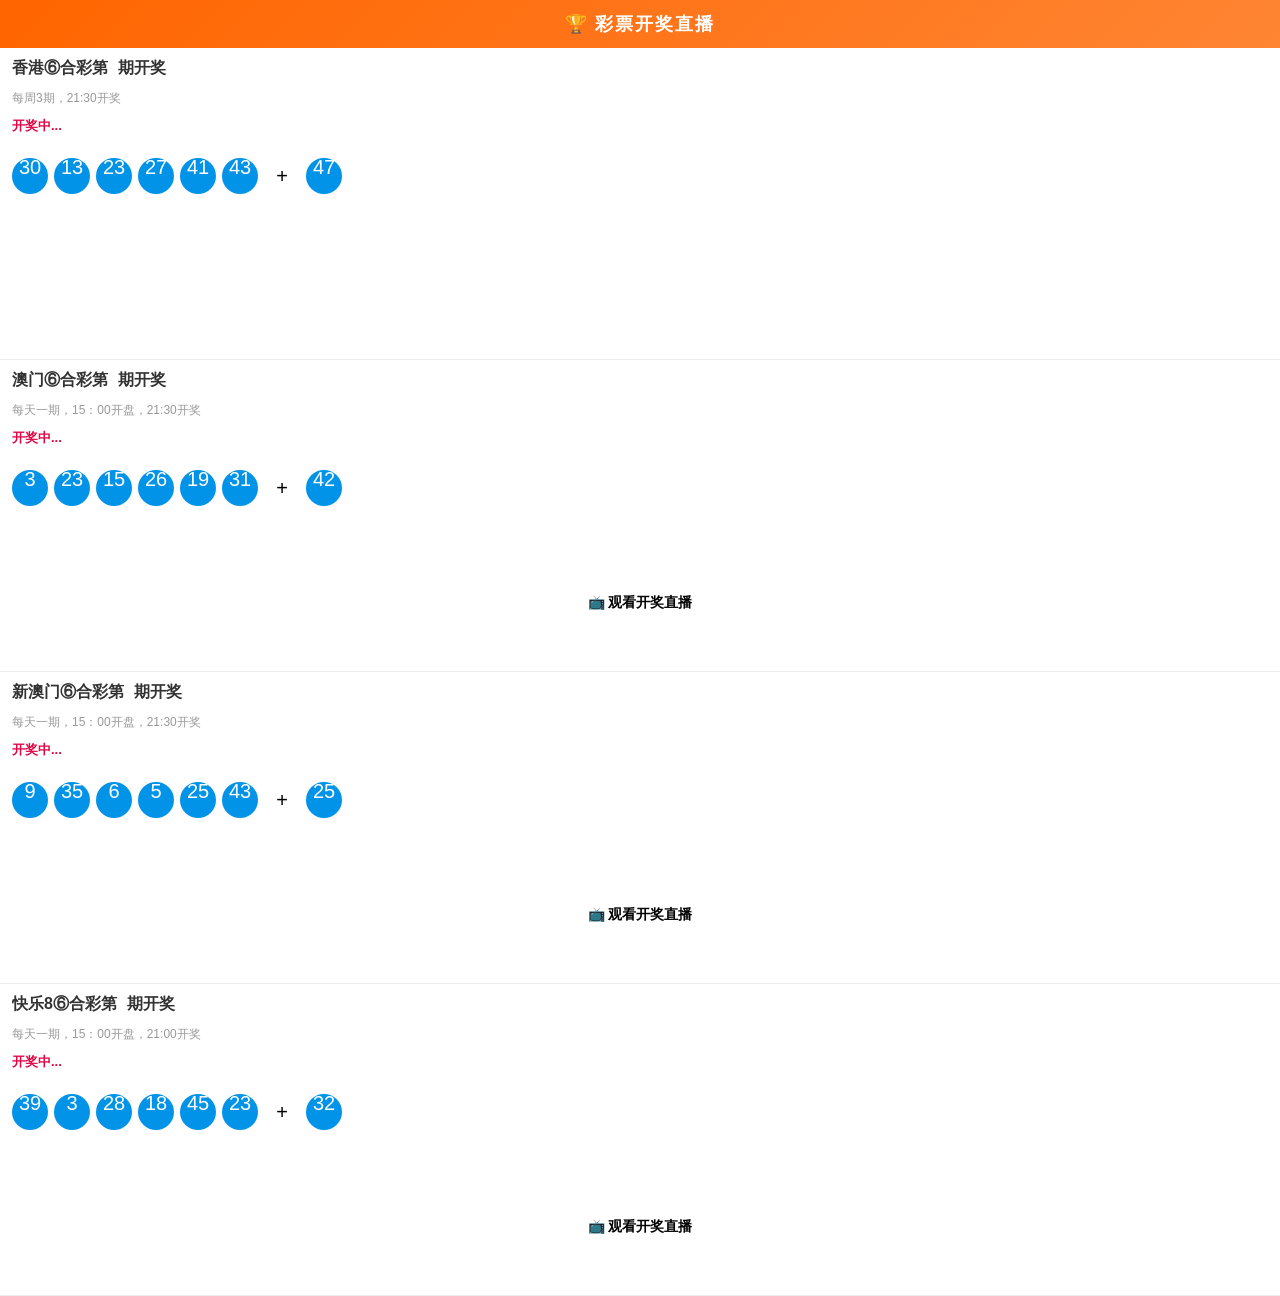
<file: html/public/lottery_h15.html>
<!DOCTYPE html>
<html lang="zh-CN">
<head>
    <meta charset="utf-8" />
    <meta name="format-detection" content="telephone=no" />
    <meta http-equiv="X-UA-Compatible" content="IE=EmulateIE11" />
    <meta name="viewport" content="width=device-width, initial-scale=1.0, maximum-scale=1.0, user-scalable=no" />
    <title>彩票开奖查询</title>
    <meta name="keywords" content="彩票开奖查询,彩票开奖结果,福利彩票开奖结果,体育彩票开奖结果" />
    <link rel="stylesheet" href="../../css/headorfood.css?v=20181181558" />
    <link rel="shortcut icon" href="../../favicon.ico">
    <link rel="stylesheet" href="../../css/home.css?v=20181181559" />
    <link rel="stylesheet" href="../../css/idangerous.swiper.css?v=20181181558" />
    <style>
        /* ====== H5 移动端布局覆盖（只改布局，不改颜色和球样式） ====== */
        
        body {
            min-width: auto !important;
            overflow-x: hidden;
            -webkit-tap-highlight-color: transparent;
        }
        
        /* 主容器宽度自适应 */
        .bodybox,
        .bodybox .contentbox,
        .bodybox .contentbox .contentc,
        .bodybox .contentbox .contentcb,
        .bodybox .contentbox .contentcb .cztypel,
        .bodybox .contentbox .contentcb .cztypel ul {
            width: 100% !important;
            min-width: auto !important;
            max-width: 100% !important;
            margin: 0 !important;
            padding: 0 !important;
            box-sizing: border-box;
        }
        
        /* 卡片样式 */
        .bodybox .contentbox .contentcb .cztypel ul li.cztypell {
            width: 100% !important;
            height: 0% !important;
            margin: 0 !important;
            padding: 8px 12px !important;
            background: #fff;
            border-radius: 0;
            box-shadow: none;
            border-bottom: 1px solid #eee;
            box-sizing: border-box;
            float: none !important;
            list-style: none;
        }
        
        /* 内部容器 */
        .bodybox .contentbox .contentcb .cztypel ul li .cztypelt {
            padding: 0 !important;
            width: 100% !important;
        }
        
        /* 行布局改为块级 */
        .bodybox .contentbox .contentcb .cztypel ul li .cztypelt .rowbox1 {
            display: block !important;
            width: 100% !important;
        }
        
        /* 信息区全宽 */
        .bodybox .contentbox .contentcb .cztypel ul li .cztypelt .rowbox1 .inforr,
        .bodybox .contentbox .contentcb .cztypel ul li .cztypelt .rowbox1 .inforr[style*="float"],
        .bodybox .contentbox .contentcb .cztypel ul li .cztypelt .rowbox1 .inforr[style*="width"] {
            float: none !important;
            width: 100% !important;
            max-width: 100% !important;
            display: block !important;
            margin: 0 0 10px 0 !important;
            padding: 0 !important;
        }
        
        /* 标题文字 */
        .bodybox .contentbox .contentcb .cztypel ul li .cztypelt .rowbox1 .inforr h1 {
            font-size: 16px !important;
            line-height: 1.5 !important;
            margin: 0 0 6px 0 !important;
            font-weight: bold;
            word-break: break-all;
        }
        
        .bodybox .contentbox .contentcb .cztypel ul li .cztypelt .rowbox1 .inforr p {
            font-size: 12px !important;
            margin: 2px 0 !important;
        }
        
        /* 开奖中提示 */
        .bodybox .contentbox .contentcb .cztypel ul li .cztypelt .rowbox1 .inforr .opentyle {
            font-size: 13px !important;
            font-weight: bold;
            margin: 4px 0 !important;
        }
        
        /* 倒计时 */
        .bodybox .contentbox .contentcb .cztypel ul li .cztypelt .rowbox1 .inforr .linetime {
            margin: 8px 0 !important;
            font-size: 13px;
        }
        
        .bodybox .contentbox .contentcb .cztypel ul li .cztypelt .rowbox1 .inforr .linetime .bgtime {
            display: inline-block;
            background: #333;
            color: #fff;
            padding: 3px 6px;
            border-radius: 4px;
            font-size: 13px;
            min-width: 28px;
            text-align: center;
        }
        
        .bodybox .contentbox .contentcb .cztypel ul li .cztypelt .rowbox1 .inforr .linetime .hourtxt {
            margin: 0 3px;
        }
        
        /* 号码容器高度自动 */
        .bodybox .contentbox .contentcb .cztypel ul li .cztypelt .rowbox3,
        .bodybox .contentbox .contentcb .cztypel ul li .cztypelt .rowbox2 {
            height: auto !important;
            width: 100% !important;
            margin: 8px 0 !important;
        }
        
        /* 开奖号码 - 只改排列方式，不改颜色和背景 */
        .kajianhao {
            display: flex !important;
            flex-wrap: wrap !important;
            justify-content: flex-start !important;
            align-items: center !important;
            gap: 6px !important;
            padding: 0 !important;
            margin: 0 !important;
            list-style: none !important;
        }
        
        .kajianhao li {
            margin: 0 !important;
            padding: 0 !important;
            list-style: none !important;
            /* 不覆盖颜色、背景、文字颜色 - 让原始CSS和JS处理 */
        }
        
        /* 生肖 - 只改排列 */
        .kajiansx {
            display: flex !important;
            flex-wrap: wrap !important;
            justify-content: flex-start !important;
            align-items: center !important;
            gap: 6px !important;
            padding: 0 !important;
            margin: 4px 0 0 0 !important;
            list-style: none !important;
        }
        
        .kajiansx li {
            margin: 0 !important;
            padding: 0 !important;
            list-style: none !important;
            text-align: center;
            font-size: 12px !important;
            /* 不覆盖颜色 */
        }
        
        /* 视频按钮 - 只改布局 */
        .openVideo {
            display: block !important;
            width: 100% !important;
            height: auto !important;
            line-height: 40px !important;
            padding: 0 !important;
            margin: 10px 0 0 0 !important;
            left: auto !important;
            position: static !important;
            text-align: center;
            border-radius: 8px;
            font-size: 14px !important;
            font-weight: bold;
            cursor: pointer;
            /* 保留原始背景色 */
        }
        
        .openVideo::before {
            display: none !important;
        }
        
        .openVideo::after {
            content: "📺 观看开奖直播";
        }
        
        /* 隐藏不需要的元素 */
        .nextIssue.displaynone,
        .lhcnoopen,
        .dltnoopen {
            display: none !important;
        }
        
        /* 顶部标题栏 */
        .mobile-header {
            background: linear-gradient(135deg, #ff6500 0%, #ff8533 100%);
            color: white;
            text-align: center;
            padding: 12px;
            font-size: 18px;
            font-weight: bold;
            letter-spacing: 2px;
            position: sticky;
            top: 0;
            z-index: 100;
        }
        
        /* 清除浮动 */
        .cztypelt::after,
        .rowbox1::after {
            content: "";
            display: table;
            clear: both;
        }
    </style>
</head>
<body>
    <div class="mobile-header">🏆 彩票开奖直播</div>
    
    <div class="bodybox">
        <div class="contentbox" style="width: 100%; margin: 0px">
            <div class="contentc">
                <div class="contentcb" style="margin-top: 0px;">
                    <div class="" style="overflow: hidden; height: auto;">
                        <div class="cztypel" style="position: inherit; width: 100%">
                            <ul>
                                <li class="cztypell" id="lhc" style="width: 98%; margin-bottom: 2px;">
                                    <div class="cztypelt">
                                        <div class="rowbox1">
                                            <div class="inforr" style="float: left">
                                                <input type="hidden" id="lhcNums" value="0" />
                                                <span class="nextIssue displaynone"></span>
                                                <h1>香港⑥合彩第<span class="preDrawIssue"></span>期开奖</h1>
                                                <p>每周3期，21:30开奖</p><br />
                                                <p class="opentyle">开奖中...</p>
                                                <div class="line linetime cuttime indextime">
                                                    <span class="lhcnoopen" style="display: none">暂未开盘，请在</span>
                                                    <span class="bgtime hour">...</span>
                                                    <span class="hourtxt">时</span>
                                                    <span class="bgtime minute">...</span>
                                                    <span>分</span>
                                                    <span class="bgtime second">...</span>
                                                    <span>秒</span>
                                                    <span class="lhcnoopen" style="display: none">后重试</span>
                                                </div>
                                            </div>
                                            <div class="inforr" style="float: left; width: 350px;">
                                                <div class="rowbox3" style="height:37px">
                                                    <ul class="kajianhao">
                                                        <li class="lhcblue"></li>
                                                        <li class="lhcblue"></li>
                                                        <li class="lhcblue"></li>
                                                        <li class="lhcblue"></li>
                                                        <li class="lhcblue"></li>
                                                        <li class="lhcblue"></li>
                                                        <li style="color: black;">+</li>
                                                        <li class="lhcblue"></li>
                                                    </ul>
                                                </div>
                                                <div class="rowbox2" style="height:37px">
                                                    <ul class="kajiansx">
                                                        <li style="color: black;"></li>
                                                        <li style="color: black;"></li>
                                                        <li style="color: black;"></li>
                                                        <li style="color: black;"></li>
                                                        <li style="color: black;"></li>
                                                        <li style="color: black;"></li>
                                                        <li></li>
                                                        <li style="color: black;"></li>
                                                    </ul>
                                                </div>
                                            </div>
                                        </div>
                                    </div>
                                </li>
                                <li class="cztypell" id="jslhc" style="width: 98%; margin-bottom: 2px;">
                                    <div class="cztypelt">
                                        <div class="rowbox1">
                                            <div class="inforr" style="float: left">
                                                <input type="hidden" id="JslhcNums" value="0" />
                                                <span class="nextIssue displaynone"></span>
                                                <h1>澳门⑥合彩第<span class="preDrawIssue"></span>期开奖</h1>
                                                <p>每天一期，15：00开盘，21:30开奖</p><br />
                                                <p class="opentyle">开奖中...</p>
                                                <div class="line linetime cuttime indextime">
                                                    <span class="bgtime hour">...</span>
                                                    <span class="hourtxt">时</span>
                                                    <span class="bgtime minute">...</span>
                                                    <span>分</span>
                                                    <span class="bgtime second">...</span>
                                                    <span>秒</span>
                                                </div>
                                            </div>
                                            <div class="inforr" style="float: left; width: 350px;">
                                                <div class="rowbox3" style="height:37px">
                                                    <ul class="kajianhao">
                                                        <li class="lhcblue"></li>
                                                        <li class="lhcblue"></li>
                                                        <li class="lhcblue"></li>
                                                        <li class="lhcblue"></li>
                                                        <li class="lhcblue"></li>
                                                        <li class="lhcblue"></li>
                                                        <li style="color: black;">+</li>
                                                        <li class="lhcblue"></li>
                                                    </ul>
                                                </div>
                                                <div class="rowbox2" style="height:37px">
                                                    <ul class="kajiansx">
                                                        <li style="color: black;"></li>
                                                        <li style="color: black;"></li>
                                                        <li style="color: black;"></li>
                                                        <li style="color: black;"></li>
                                                        <li style="color: black;"></li>
                                                        <li style="color: black;"></li>
                                                        <li></li>
                                                        <li style="color: black;"></li>
                                                    </ul>
                                                </div>
                                            </div>
                                            <div class="inforr" style="float: left;">
                                                <span class="openVideo" onclick="Tokj(1)"></span>
                                            </div>
                                        </div>
                                    </div>
                                </li>
                                <li class="cztypell" id="self18" style="width: 98%; margin-bottom: 2px;">
                                    <div class="cztypelt">
                                        <div class="rowbox1">
                                            <div class="inforr" style="float: left">
                                                <input type="hidden" id="lhcNums18" value="0" />
                                                <span class="nextIssue displaynone"></span>
                                                <h1>新澳门⑥合彩第<span class="preDrawIssue"></span>期开奖</h1>
                                                <p>每天一期，15：00开盘，21:30开奖</p><br />
                                                <span class="nextIssue displaynone"></span>
                                                <p class="opentyle">开奖中...</p>
                                                <div class="line linetime cuttime indextime" id="timebox">
                                                    <span class="dltnoopen" style="display: none">暂未开盘，请在</span>
                                                    <span class="bgtime hour">...</span>
                                                    <span class="hourtxt">时</span>
                                                    <span class="bgtime minute">...</span>
                                                    <span>分</span>
                                                    <span class="bgtime second">...</span>
                                                    <span>秒</span>
                                                    <span class="dltnoopen" style="display: none">后重试</span>
                                                </div>
                                            </div>
                                            <div class="inforr" style="float: left; width: 350px;">
                                                <div class="rowbox3" style="height:37px">
                                                    <ul class="kajianhao">
                                                        <li class="lhcblue"></li>
                                                        <li class="lhcblue"></li>
                                                        <li class="lhcblue"></li>
                                                        <li class="lhcblue"></li>
                                                        <li class="lhcblue"></li>
                                                        <li class="lhcblue"></li>
                                                        <li style="color: black;">+</li>
                                                        <li class="lhcblue"></li>
                                                    </ul>
                                                </div>
                                                <div class="rowbox2" style="height:37px">
                                                    <ul class="kajiansx">
                                                        <li style="color: black;"></li>
                                                        <li style="color: black;"></li>
                                                        <li style="color: black;"></li>
                                                        <li style="color: black;"></li>
                                                        <li style="color: black;"></li>
                                                        <li style="color: black;"></li>
                                                        <li></li>
                                                        <li style="color: black;"></li>
                                                    </ul>
                                                </div>
                                            </div>
                                            <div class="inforr" style="float: left;">
                                                <span class="openVideo" onclick="Tokj(2)"></span>
                                            </div>
                                        </div>
                                    </div>
                                </li>
                                <li class="cztypell" id="self79" style="width: 98%;">
                                    <div class="cztypelt">
                                        <div class="rowbox1">
                                            <div class="inforr" style="float: left">
                                                <input type="hidden" id="lhcNums20" value="0" />
                                                <span class="nextIssue displaynone"></span>
                                                <h1>快乐8⑥合彩第<span class="preDrawIssue"></span>期开奖</h1>
                                                <p>每天一期，15：00开盘，21:00开奖</p><br />
                                                <span class="nextIssue displaynone"></span>
                                                <p class="opentyle">开奖中...</p>
                                                <div class="line linetime cuttime indextime" id="timebox">
                                                    <span class="dltnoopen" style="display: none">暂未开盘，请在</span>
                                                    <span class="bgtime hour">...</span>
                                                    <span class="hourtxt">时</span>
                                                    <span class="bgtime minute">...</span>
                                                    <span>分</span>
                                                    <span class="bgtime second">...</span>
                                                    <span>秒</span>
                                                    <span class="dltnoopen" style="display: none">后重试</span>
                                                </div>
                                            </div>
                                            <div class="inforr" style="float: left; width: 350px;">
                                                <div class="rowbox3" style="height:37px">
                                                    <ul class="kajianhao">
                                                        <li class="lhcblue"></li>
                                                        <li class="lhcblue"></li>
                                                        <li class="lhcblue"></li>
                                                        <li class="lhcblue"></li>
                                                        <li class="lhcblue"></li>
                                                        <li class="lhcblue"></li>
                                                        <li style="color: black;">+</li>
                                                        <li class="lhcblue"></li>
                                                    </ul>
                                                </div>
                                                <div class="rowbox2" style="height:37px">
                                                    <ul class="kajiansx">
                                                        <li style="color: black;"></li>
                                                        <li style="color: black;"></li>
                                                        <li style="color: black;"></li>
                                                        <li style="color: black;"></li>
                                                        <li style="color: black;"></li>
                                                        <li style="color: black;"></li>
                                                        <li></li>
                                                        <li style="color: black;"></li>
                                                    </ul>
                                                </div>
                                            </div>
                                            <div class="inforr" style="float: left;">
                                                <span class="openVideo" onclick="Tokj(4)"></span>
                                            </div>
                                        </div>
                                    </div>
                                </li>
                            </ul>
                        </div>
                    </div>
                </div>
            </div>
        </div>
    </div>
    
    <script type="text/javascript" src="../../js/lib/jquery-1.7.2.min.js"></script>
    <script type="text/javascript" src="../../js/lib/config.js?v=20181181559"></script>
    <script type="text/javascript" src="../../js/loacal/animate/animate.js?v=20181181559"></script>
    <script type="text/javascript" src="../../js/loacal/index.js?v=202111"></script>
    <script type="text/javascript" src="../jisu/js/jsUrlConfig.js"></script>
    
    <script>
        $(function() { 
            ajaxRequstSelf(3, 18, '#self18'); 
            ajaxRequstSelf(3, 79, '#self79'); 
            ReLoadPage(); 
        });
        
        function ReLoadPage() { 
            setTimeout(function() { location.reload(); }, 600000) 
        }
        
        function ajaxRequstSelf(type, gid, id) { 
            indexObj.ajaxXjpLhc(type, gid, id); 
        }
        
        function Tokj(type) {
            let url = "";
            if (type == 1) url = "https://d2.freelegalway.com/pc/#/";
            else if (type == 2) url = "https://00853lhc.com/";
            else if (type == 3) url = "https://lucky49.vip/";
            else if (type == 4) url = "https://www.cwl.gov.cn/ygkj/wqkjsp/kl8/";
            window.open(url);
        }
    </script>
</body>
</html>
</file>
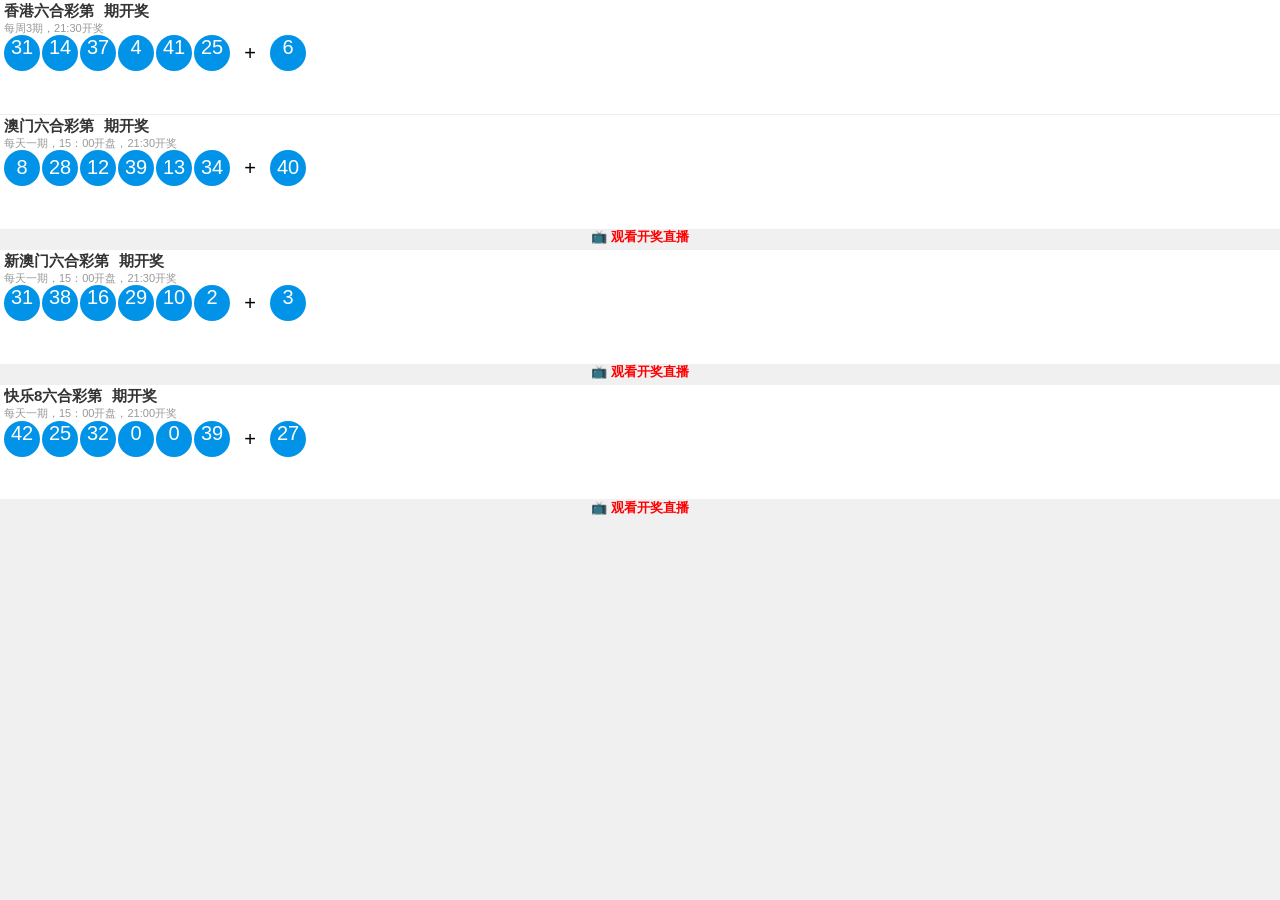
<file: html/public/lottery_h5.html>
<!DOCTYPE html>
<html lang="zh-CN">
<head>
    <meta charset="utf-8" />
    <meta name="format-detection" content="telephone=no" />
    <meta http-equiv="X-UA-Compatible" content="IE=EmulateIE11" />
    <meta name="viewport" content="width=device-width, initial-scale=1.0, maximum-scale=1.0, user-scalable=no" />
    <title>彩票开奖查询</title>
    <meta name="keywords" content="彩票开奖查询,彩票开奖结果,福利彩票开奖结果,体育彩票开奖结果" />
    <link rel="stylesheet" href="../../css/headorfood.css?v=20181181558" />
    <link rel="shortcut icon" href="../../favicon.ico">
    <link rel="stylesheet" href="../../css/home.css?v=20181181559" />
    <link rel="stylesheet" href="../../css/idangerous.swiper.css?v=20181181558" />
    <style>
        /* ====== H5 移动端布局覆盖（只改布局，不改颜色和球样式） ====== */
        * { -webkit-tap-highlight-color: transparent; }
        
        body {
            min-width: auto !important;
            overflow-x: hidden;
        }
        
        /* 主容器宽度自适应 */
        .bodybox,
        .bodybox .contentbox,
        .bodybox .contentbox .contentc,
        .bodybox .contentbox .contentcb,
        .bodybox .contentbox .contentcb .cztypel,
        .bodybox .contentbox .contentcb .cztypel ul {
            width: 100% !important;
            min-width: auto !important;
            max-width: 100% !important;
            margin: 0 !important;
            padding: 0 !important;
            box-sizing: border-box;
        }
        
        /* 全局移除 br 换行 */
        br { display: none !important; }
        
        /* 卡片 - 极度紧凑 */
        .bodybox .contentbox .contentcb .cztypel ul li.cztypell {
            width: 100% !important;
            height: auto !important;
            margin: 0 !important;
            padding: 2px 4px !important;
            background: #fff;
            border-radius: 0;
            box-shadow: none;
            border-bottom: 1px solid #eee;
            box-sizing: border-box;
            float: none !important;
            list-style: none;
        }
        
        .bodybox .contentbox .contentcb .cztypel ul li.cztypell:last-child {
            border-bottom: none;
        }
        
        /* 内部容器 */
        .bodybox .contentbox .contentcb .cztypel ul li .cztypelt {
    padding: 0 !important;
    margin: 0 !important;
    width: 100% !important;
    height: 110px !important; /* 改这里数值，按需调整 */
    color: #ff0000;
}
        
        /* 行布局 */
        .bodybox .contentbox .contentcb .cztypel ul li .cztypelt .rowbox1 {
            display: block !important;
            width: 100% !important;
            margin: 0 !important;
            padding: 0 !important;
            color: #ff0000;
        }

        
        /* 信息区全宽 */
        .bodybox .contentbox .contentcb .cztypel ul li .cztypelt .rowbox1 .inforr,
        .bodybox .contentbox .contentcb .cztypel ul li .cztypelt .rowbox1 .inforr[style*="float"],
        .bodybox .contentbox .contentcb .cztypel ul li .cztypelt .rowbox1 .inforr[style*="width"] {
            float: none !important;
            width: 100% !important;
            max-width: 100% !important;
            display: block !important;
            margin: 0 !important;
            
            padding: 0 !important;
        }
        
        /* 标题文字 */
        .bodybox .contentbox .contentcb .cztypel ul li .cztypelt .rowbox1 .inforr h1 {
            font-size: 15px !important;
            line-height: 1.2 !important;
            margin: 0 !important;
            padding: 0 !important;
            font-weight: bold;
            word-break: break-all;
        }
        
        .bodybox .contentbox .contentcb .cztypel ul li .cztypelt .rowbox1 .inforr p {
            font-size: 11px !important;
            margin: 0 !important;
            padding: 0 !important;
            line-height: 1.2 !important;
        }
        
        /* 开奖中提示 */
        .bodybox .contentbox .contentcb .cztypel ul li .cztypelt .rowbox1 .inforr .opentyle {
            font-size: 12px !important;
            font-weight: bold;
            margin: 0 !important;
            padding: 0 !important;
            line-height: 1.2 !important;
        }
        
        /* 倒计时 - 对齐 */
        .bodybox .contentbox .contentcb .cztypel ul li .cztypelt .rowbox1 .inforr .linetime {
            margin: 0 !important;
            padding: 0 !important;
            font-size: 12px;
            line-height: 1.2 !important;
        }
        
        .bodybox .contentbox .contentcb .cztypel ul li .cztypelt .rowbox1 .inforr .linetime * {
            vertical-align: middle !important;
        }
        
        .bodybox .contentbox .contentcb .cztypel ul li .cztypelt .rowbox1 .inforr .linetime .bgtime {
            display: inline-block;

            color: #ff0000;
            padding: 1px 4px;
            border-radius: 3px;
            font-size: 20px;
            min-width: 15px;
            text-align: center;
            line-height: 1.2 !important;
            vertical-align: middle !important;
        }
        
        .bodybox .contentbox .contentcb .cztypel ul li .cztypelt .rowbox1 .inforr .linetime .hourtxt,
        .bodybox .contentbox .contentcb .cztypel ul li .cztypelt .rowbox1 .inforr .linetime span:not(.bgtime):not(.hourtxt):not(.lhcnoopen):not(.dltnoopen) {
            vertical-align: middle !important;
        }
        
        /* 号码容器 */
        .bodybox .contentbox .contentcb .cztypel ul li .cztypelt .rowbox3,
        .bodybox .contentbox .contentcb .cztypel ul li .cztypelt .rowbox2 {
            height: auto !important;
            width: 100% !important;
            margin: 0 !important;
            padding: 0 !important;
        }
        
        /* 开奖号码 */
        .kajianhao {
            display: flex !important;
            flex-wrap: wrap !important;
            justify-content: flex-start !important;
            align-items: center !important;
            gap: 2px !important;
            padding: 0 !important;
            margin: 0 !important;
            list-style: none !important;
        }
        
        .kajianhao li {
            margin: 0 !important;
            padding: 0 !important;
            list-style: none !important;
        }
        
        /* 生肖 */
        .kajiansx {
            display: flex !important;
            flex-wrap: wrap !important;
            justify-content: flex-start !important;
            align-items: center !important;
            gap: 2px !important;
            padding: 0 !important;
            margin: 0 !important;
            list-style: none !important;
        }
        
        .kajiansx li {
            margin: 0 !important;
            padding: 0 !important;
            list-style: none !important;
            text-align: center;
            font-size: 11px !important;
        }
        
        /* 视频按钮 */
        .openVideo {
            display: block !important;
            width: 100% !important;
            height: auto !important;
            line-height: 22px !important;
            padding: 0 !important;
            margin: 0 !important;
            left: auto !important;
            position: static !important;
            text-align: center;
            border-radius: 6px;
            font-size: 13px !important;
            font-weight: bold;
            cursor: pointer;
        }
        
        .openVideo::before {
            display: none !important;
        }
        
        .openVideo::after {
            content: "📺 观看开奖直播";
        }
        
        /* 隐藏不需要的元素 */
        .nextIssue.displaynone,
        .lhcnoopen,
        .dltnoopen {
            display: none !important;
        }
        
        /* 顶部标题栏 */
        .mobile-header {
            background: linear-gradient(135deg, #ff6500 0%, #ff8533 100%);
            color: white;
            text-align: center;
            padding: 8px;
            font-size: 16px;
            font-weight: bold;
            letter-spacing: 2px;
            position: sticky;
            top: 0;
            z-index: 100;
        }
        
        /* 清除浮动 */
        .cztypelt::after,
        .rowbox1::after {
            content: "";
            display: table;
            clear: both;
        }
    </style>
</head>
<body>
    
    
    <div class="bodybox">
        <div class="contentbox" style="width: 100%; margin: 0px">
            <div class="contentc">
                <div class="contentcb" style="margin-top: 0px;">
                    <div class="" style="overflow: hidden; height: auto;">
                        <div class="cztypel" style="position: inherit; width: 100%">
                            <ul>
                                <li class="cztypell" id="lhc" style="width: 98%; margin-bottom: 2px;">
                                    <div class="cztypelt">
                                        <div class="rowbox1">
                                            <div class="inforr" style="float: left">
                                                <input type="hidden" id="lhcNums" value="0" />
                                                <span class="nextIssue displaynone"></span>
                                                <h1>香港六合彩第<span class="preDrawIssue"></span>期开奖</h1>
                                                <p>每周3期，21:30开奖</p><br />
                                                
                                            </div>
                                            <div class="inforr" style="float: left; width: 350px;">
                                                <div class="rowbox3" style="height:37px">
                                                    <ul class="kajianhao">
                                                        <li class="lhcblue"></li>
                                                        <li class="lhcblue"></li>
                                                        <li class="lhcblue"></li>
                                                        <li class="lhcblue"></li>
                                                        <li class="lhcblue"></li>
                                                        <li class="lhcblue"></li>
                                                        <li style="color: black;">+</li>
                                                        <li class="lhcblue"></li>
                                                    </ul>
                                                </div>
                                                <div class="rowbox2" style="height:37px">
                                                    <ul class="kajiansx">
                                                        <li style="color: black;"></li>
                                                        <li style="color: black;"></li>
                                                        <li style="color: black;"></li>
                                                        <li style="color: black;"></li>
                                                        <li style="color: black;"></li>
                                                        <li style="color: black;"></li>
                                                        <li></li>
                                                        <li style="color: black;"></li>
                                                    </ul>
                                                </div>
                                            </div>
                                        </div>
                                    </div>
                                </li>
                                <li class="cztypell" id="jslhc" style="width: 98%; margin-bottom: 2px;">
                                    <div class="cztypelt">
                                        <div class="rowbox1">
                                            <div class="inforr" style="float: left">
                                                <input type="hidden" id="JslhcNums" value="0" />
                                                <span class="nextIssue displaynone"></span>
                                                <h1>澳门六合彩第<span class="preDrawIssue"></span>期开奖</h1>
                                                <p>每天一期，15：00开盘，21:30开奖</p><br />

                                            </div>
                                            <div class="inforr" style="float: left; width: 350px;">
                                                <div class="rowbox3" style="height:37px">
                                                    <ul class="kajianhao">
                                                        <li class="lhcblue"></li>
                                                        <li class="lhcblue"></li>
                                                        <li class="lhcblue"></li>
                                                        <li class="lhcblue"></li>
                                                        <li class="lhcblue"></li>
                                                        <li class="lhcblue"></li>
                                                        <li style="color: black;">+</li>
                                                        <li class="lhcblue"></li>
                                                    </ul>
                                                </div>
                                                <div class="rowbox2" style="height:37px">
                                                    <ul class="kajiansx">
                                                        <li style="color: black;"></li>
                                                        <li style="color: black;"></li>
                                                        <li style="color: black;"></li>
                                                        <li style="color: black;"></li>
                                                        <li style="color: black;"></li>
                                                        <li style="color: black;"></li>
                                                        <li></li>
                                                        <li style="color: black;"></li>
                                                    </ul>
                                                </div>
                                            </div>
                                            <div class="inforr" style="float: left;">
                                                <span class="openVideo" onclick="Tokj(1)"></span>
                                            </div>
                                        </div>
                                    </div>
                                </li>
                                <li class="cztypell" id="self18" style="width: 98%; margin-bottom: 2px;">
                                    <div class="cztypelt">
                                        <div class="rowbox1">
                                            <div class="inforr" style="float: left">
                                                <input type="hidden" id="lhcNums18" value="0" />
                                                <span class="nextIssue displaynone"></span>
                                                <h1>新澳门六合彩第<span class="preDrawIssue"></span>期开奖</h1>
                                                <p>每天一期，15：00开盘，21:30开奖</p><br />
                                                
                                            </div>
                                            <div class="inforr" style="float: left; width: 350px;">
                                                <div class="rowbox3" style="height:37px">
                                                    <ul class="kajianhao">
                                                        <li class="lhcblue"></li>
                                                        <li class="lhcblue"></li>
                                                        <li class="lhcblue"></li>
                                                        <li class="lhcblue"></li>
                                                        <li class="lhcblue"></li>
                                                        <li class="lhcblue"></li>
                                                        <li style="color: black;">+</li>
                                                        <li class="lhcblue"></li>
                                                    </ul>
                                                </div>
                                                <div class="rowbox2" style="height:37px">
                                                    <ul class="kajiansx">
                                                        <li style="color: black;"></li>
                                                        <li style="color: black;"></li>
                                                        <li style="color: black;"></li>
                                                        <li style="color: black;"></li>
                                                        <li style="color: black;"></li>
                                                        <li style="color: black;"></li>
                                                        <li></li>
                                                        <li style="color: black;"></li>
                                                    </ul>
                                                </div>
                                            </div>
                                            <div class="inforr" style="float: left;">
                                                <span class="openVideo" onclick="Tokj(2)"></span>
                                            </div>
                                        </div>
                                    </div>
                                </li>
                                <li class="cztypell" id="self79" style="width: 98%;">
                                    <div class="cztypelt">
                                        <div class="rowbox1">
                                            <div class="inforr" style="float: left">
                                                <input type="hidden" id="lhcNums20" value="0" />
                                                <span class="nextIssue displaynone"></span>
                                                <h1>快乐8六合彩第<span class="preDrawIssue"></span>期开奖</h1>
                                                <p>每天一期，15：00开盘，21:00开奖</p><br />
                                                
                                            </div>
                                            <div class="inforr" style="float: left; width: 350px;">
                                                <div class="rowbox3" style="height:37px">
                                                    <ul class="kajianhao">
                                                        <li class="lhcblue"></li>
                                                        <li class="lhcblue"></li>
                                                        <li class="lhcblue"></li>
                                                        <li class="lhcblue"></li>
                                                        <li class="lhcblue"></li>
                                                        <li class="lhcblue"></li>
                                                        <li style="color: black;">+</li>
                                                        <li class="lhcblue"></li>
                                                    </ul>
                                                </div>
                                                <div class="rowbox2" style="height:37px">
                                                    <ul class="kajiansx">
                                                        <li style="color: black;"></li>
                                                        <li style="color: black;"></li>
                                                        <li style="color: black;"></li>
                                                        <li style="color: black;"></li>
                                                        <li style="color: black;"></li>
                                                        <li style="color: black;"></li>
                                                        <li></li>
                                                        <li style="color: black;"></li>
                                                    </ul>
                                                </div>
                                            </div>
                                            <div class="inforr" style="float: left;">
                                                <span class="openVideo" onclick="Tokj(4)"></span>
                                            </div>
                                        </div>
                                    </div>
                                </li>
                            </ul>
                        </div>
                    </div>
                </div>
            </div>
        </div>
    </div>
    
    <script type="text/javascript" src="../../js/lib/jquery-1.7.2.min.js"></script>
    <script type="text/javascript" src="../../js/lib/config.js?v=20181181559"></script>
    <script type="text/javascript" src="../../js/loacal/animate/animate.js?v=20181181559"></script>
    <script type="text/javascript" src="../../js/loacal/index.js?v=202111"></script>
    <script type="text/javascript" src="../jisu/js/jsUrlConfig.js"></script>
    
    <script>
        $(function() { 
            ajaxRequstSelf(3, 18, '#self18'); 
            ajaxRequstSelf(3, 79, '#self79'); 
            ReLoadPage(); 
        });
        
        function ReLoadPage() { 
            setTimeout(function() { location.reload(); }, 600000) 
        }
        
        function ajaxRequstSelf(type, gid, id) { 
            indexObj.ajaxXjpLhc(type, gid, id); 
        }
        
        function Tokj(type) {
            let url = "";
            if (type == 1) url = "https://d2.freelegalway.com/pc/#/";
            else if (type == 2) url = "https://00853lhc.com/";
            else if (type == 3) url = "https://lucky49.vip/";
            else if (type == 4) url = "https://www.cwl.gov.cn/ygkj/wqkjsp/kl8/";
            window.open(url);
        }
    </script>
</body>
</html>
</file>
<file: css/headorfood.css>
blockquote,
body,
dd,
div,
dl,
dt,
fieldset,
form,
h1,
h2,
h3,
h4,
h5,
h6,
img,
input,
li,
ol,
p,
pre,
td,
textarea,
th,
ul {
    padding: 0;
    margin: 0
}

fieldset,
img {
    border: 0
}

address,
caption,
cite,
code,
dfn,
em,
i,
strong,
th,
var {
    font-weight: 400;
    font-style: normal
}

li,
ol,
ul {
    list-style: none
}

caption,
th {
    text-align: left
}

h1,
h2,
h3,
h4,
h5,
h6 {
    font-weight: 400;
    font-size: 100%
}

q:after,
q:before {
    content: ""
}

abbr,
acronym {
    border: 0
}

a {
    text-decoration: none;
    display: block;
    white-space: nowrap;
    overflow: hidden;
    text-overflow: ellipsis;
    outline: none
}

a:link {
    color: #333
}

a:focus,
a:hover {
    color: #f44a07
}

a:visited {
    color: #333
}

.li_checked {
    background: #e18016
}

.cpdt_checked {
    background: #fa8e19;
    color: #fff
}

.displaynone {
    display: none !important
}

.displayblock {
    display: block !important
}

.firthtd th {
    height: 46px !important
}

.secondtd th {
    font-size: 14px !important;
    line-height: 20px
}

.mobiledetailnew {
    -webkit-box-shadow: -1px 0 12px rgba(0, 0, 0, .24);
    box-shadow: -1px 0 12px rgba(0, 0, 0, .24)
}

.lfetmenu1shadow {
    -webkit-box-shadow: 0 15px 30px rgba(0, 0, 0, .1);
    box-shadow: 0 15px 30px rgba(0, 0, 0, .1)
}

body {
    background: #f0f0f0
}

.noboder {
    border: 0 solid transparent !important
}

.nomargin {
    margin: 0 !important
}

.nopadding {
    padding: 0 !important
}

.margt0 {
    margin-top: 0 !important
}

.colorred {
    color: #f1010a !important
}

.muneboxshadow {
    -webkit-box-shadow: 0 0 15px rgba(0, 0, 0, .18);
    box-shadow: 0 0 15px rgba(0, 0, 0, .18)
}

.numberbox li {
    display: inline-block;
    height: 36px !important;
    width: 36px !important;
    margin-right: 5px;
    line-height: 36px;
    text-align: center;
    color: #fff;
    font-size: 20px
}

.hoticon {
    display: inline-block;
    width: auto;
    font-size: 14px;
    background: url(../img/Revision_img/announce.png?v=20181181557) no-repeat;
    background-position-y: center;
    background-position-x: 10px;
    padding-left: 30px;
    font-weight: 700;
    color: #666
}

.hotcontent,
.hoticon {
    height: 28px;
    line-height: 28px;
    display: inline-block;
    float: left
}

.hotcontent {
    color: #ff0024;
    width: 920px
}

.textspace {
    letter-spacing: 1px
}

.reset {
    background: #f9982e;
    border-radius: 4px;
    -moz-border-radius: 4px;
    -webkit-border-radius: 4px;
    width: 90px !important;
    height: 36px;
    text-align: center;
    margin-right: 0;
    cursor: pointer
}

.reset,
.reset a {
    color: #fff
}

.bodybox {
    font: 14px/1 Tahoma, 微软雅黑, \\5FAE\8F6F\96C5\9ED1, sans-serif;
    width: 100%;
    min-width: 1200px;
    overflow: auto;
    background: #f0f0f0;
    overflow: hidden
}

.bodybox .nub01 {
    background: url(../img/icon/bjpknum.png?v=20181181557) no-repeat -246px 0 !important
}

.bodybox .nub02 {
    background: url(../img/icon/bjpknum.png?v=20181181557) no-repeat -42px 0 !important
}

.bodybox .nub03 {
    background: url(../img/icon/bjpknum.png?v=20181181557) no-repeat -83px 0 !important
}

.bodybox .nub04 {
    background: url(../img/icon/bjpknum.png?v=20181181557) no-repeat -123px 0 !important
}

.bodybox .nub05 {
    background: url(../img/icon/bjpknum.png?v=20181181557) no-repeat -286px 0 !important
}

.bodybox .nub06 {
    background: url(../img/icon/bjpknum.png?v=20181181557) no-repeat -1px 0 !important
}

.bodybox .nub07 {
    background: url(../img/icon/bjpknum.png?v=20181181557) no-repeat -205px 0 !important
}

.bodybox .nub08 {
    background: url(../img/icon/bjpknum.png?v=20181181557) no-repeat -164px 0 !important
}

.bodybox .nub09 {
    background: url(../img/icon/bjpknum.png?v=20181181557) no-repeat -327px 0 !important
}

.bodybox .nub10 {
    background: url(../img/icon/bjpknum.png?v=20181181557) no-repeat -368px 0 !important
}

.bodybox .numblueHead {
    background: url(../img/icon/bjpknum.png?v=20181181557) no-repeat -1px -47px !important
}

.bodybox .numblue {
    background: url(../img/icon/bjpknum2.png?v=20181181557) no-repeat -46px -373px !important
}

.bodybox .numgreen {
    background: url(../img/icon/bjpknum2.png?v=20181181557) no-repeat -339px -373px !important
}

.bodybox .numred {
    background: url(../img/icon/bjpknum.png?v=20181181557) no-repeat -91px -49px !important
}

.bodybox .sscnumblue {
    background: url(../img/icon/bjpknum2.png?v=20181181557) no-repeat -138px -373px !important
}

.bodybox .numLightblue {
    background: url(../img/icon/bjpknum2.png?v=20181181557) no-repeat -356px -325px !important
}

.bodybox .numWeightblue {
    background: url(../img/icon/bjpknum2.png?v=20181181557) no-repeat -394px -325px !important
}

.bodybox .numOrange {
    background: url(../img/icon/bjpknum2.png?v=20181181557) no-repeat -432px -325px !important
}

.bodybox .numLightblueKong {
    background: url(../img/icon/bjpknum2.png?v=20181181557) no-repeat -199px -373px !important
}

.bodybox .numWeightblueKong {
    background: url(../img/icon/bjpknum2.png?v=20181181557) no-repeat -245px -373px !important
}

.bodybox .numOrangeKong {
    background: url(../img/icon/bjpknum2.png?v=20181181557) no-repeat -291px -373px !important
}

.bodybox .gxnumred {
    background: url(../img/icon/bjpknum2.png?v=20181181557) no-repeat 0 -373px !important
}

.bodybox .gxnumblue {
    background: url(../img/icon/bjpknum2.png?v=20181181557) no-repeat -46px -373px
}

.bodybox .gxnumgreen {
    background: url(../img/icon/bjpknum2.png?v=20181181557) no-repeat -90px -373px
}

.bodybox .numredkong {
    background: url(../img/icon/bjpknum2.png?v=20181181557) no-repeat 0 -373px !important
}

.bodybox .addF {
    background: url(../img/icon/bjpknum2.png?v=20181181557) no-repeat -385px -373px
}

.bodybox .equalF {
    background: url(../img/icon/bjpknum2.png?v=20181181557) no-repeat -407px -373px
}

.bodybox .num1 {
    background: url(../img/icon/bjpknum.png?v=20181181557) no-repeat -424px 0
}

.bodybox .num2 {
    background: url(../img/icon/bjpknum.png?v=20181181557) no-repeat -424px -43px
}

.bodybox .num3 {
    background: url(../img/icon/bjpknum.png?v=20181181557) no-repeat -424px -86px
}

.bodybox .num4 {
    background: url(../img/icon/bjpknum.png?v=20181181557) no-repeat -424px -129px
}

.bodybox .num5 {
    background: url(../img/icon/bjpknum.png?v=20181181557) no-repeat -424px -172px
}

.bodybox .num6 {
    background: url(../img/icon/bjpknum.png?v=20181181557) no-repeat -424px -215px
}

.bodybox .numsm01 {
    background: url(../img/icon/bjpknum2.png?v=20181181557) no-repeat -246px -284px
}

.bodybox .numsm02 {
    background: url(../img/icon/bjpknum2.png?v=20181181557) no-repeat -42px -284px
}

.bodybox .numsm03 {
    background: url(../img/icon/bjpknum2.png?v=20181181557) no-repeat -83px -284px
}

.bodybox .numsm04 {
    background: url(../img/icon/bjpknum2.png?v=20181181557) no-repeat -123px -284px
}

.bodybox .numsm05 {
    background: url(../img/icon/bjpknum2.png?v=20181181557) no-repeat -286px -284px
}

.bodybox .numsm06 {
    background: url(../img/icon/bjpknum2.png?v=20181181557) no-repeat -1px -284px
}

.bodybox .numsm07 {
    background: url(../img/icon/bjpknum2.png?v=20181181557) no-repeat -205px -284px
}

.bodybox .numsm08 {
    background: url(../img/icon/bjpknum2.png?v=20181181557) no-repeat -164px -284px
}

.bodybox .numsm09 {
    background: url(../img/icon/bjpknum2.png?v=20181181557) no-repeat -327px -284px
}

.bodybox .numsm10 {
    background: url(../img/icon/bjpknum2.png?v=20181181557) no-repeat -368px -284px
}

.bodybox .numss01 {
    background: url(../img/icon/bjpknum2.png?v=20181181557) no-repeat 0 -199px
}

.bodybox .numss02 {
    background: url(../img/icon/bjpknum2.png?v=20181181557) no-repeat -36px -199px
}

.bodybox .numss03 {
    background: url(../img/icon/bjpknum2.png?v=20181181557) no-repeat -71px -199px
}

.bodybox .numss04 {
    background: url(../img/icon/bjpknum2.png?v=20181181557) no-repeat -107px -199px
}

.bodybox .numss05 {
    background: url(../img/icon/bjpknum2.png?v=20181181557) no-repeat -142px -199px
}

.bodybox .numss06 {
    background: url(../img/icon/bjpknum2.png?v=20181181557) no-repeat -178px -199px
}

.bodybox .numss07 {
    background: url(../img/icon/bjpknum2.png?v=20181181557) no-repeat -213px -199px
}

.bodybox .numss08 {
    background: url(../img/icon/bjpknum2.png?v=20181181557) no-repeat -249px -199px
}

.bodybox .numss09 {
    background: url(../img/icon/bjpknum2.png?v=20181181557) no-repeat -284px -199px
}

.bodybox .numss10 {
    background: url(../img/icon/bjpknum2.png?v=20181181557) no-repeat -320px -199px
}

.bodybox .bignum {
    background: url(../img/icon/bjpknum2.png?v=20181181557) no-repeat 0 -237px
}

.bodybox .smallnum {
    background: url(../img/icon/bjpknum2.png?v=20181181557) no-repeat -40px -237px
}

.bodybox .evennum {
    background: url(../img/icon/bjpknum2.png?v=20181181557) no-repeat -80px -237px
}

.bodybox .singularnum {
    background: url(../img/icon/bjpknum2.png?v=20181181557) no-repeat -120px -237px
}

.bodybox .bluebig {
    background: url(../img/icon/bjpknum2.png?v=20181181557) no-repeat 0 -327px
}

.bodybox .bluesmall {
    background: url(../img/icon/bjpknum2.png?v=20181181557) no-repeat -46px -327px
}

.bodybox .blueeven {
    background: url(../img/icon/bjpknum2.png?v=20181181557) no-repeat -90px -327px
}

.bodybox .bluesingular {
    background: url(../img/icon/bjpknum2.png?v=20181181557) no-repeat -138px -327px
}

.bodybox .bluetotle {
    background: url(../img/icon/bjpknum2.png?v=20181181557) no-repeat -318px -326px
}

.bodybox .ncnum01 {
    background: url(../img/icon/cqncicon.png?v=20181181557) no-repeat 0 0
}

.bodybox .ncnum02 {
    background: url(../img/icon/cqncicon.png?v=20181181557) no-repeat -55px 0
}

.bodybox .ncnum03 {
    background: url(../img/icon/cqncicon.png?v=20181181557) no-repeat -109px 0
}

.bodybox .ncnum04 {
    background: url(../img/icon/cqncicon.png?v=20181181557) no-repeat -164px 0
}

.bodybox .ncnum05 {
    background: url(../img/icon/cqncicon.png?v=20181181557) no-repeat -218px 0
}

.bodybox .ncnum06 {
    background: url(../img/icon/cqncicon.png?v=20181181557) no-repeat -273px 0
}

.bodybox .ncnum07 {
    background: url(../img/icon/cqncicon.png?v=20181181557) no-repeat -327px 0
}

.bodybox .ncnum08 {
    background: url(../img/icon/cqncicon.png?v=20181181557) no-repeat -382px 0
}

.bodybox .ncnum09 {
    background: url(../img/icon/cqncicon.png?v=20181181557) no-repeat -436px 0
}

.bodybox .ncnum10 {
    background: url(../img/icon/cqncicon.png?v=20181181557) no-repeat -491px 0
}

.bodybox .ncnum11 {
    background: url(../img/icon/cqncicon.png?v=20181181557) no-repeat 0 -77px
}

.bodybox .ncnum12 {
    background: url(../img/icon/cqncicon.png?v=20181181557) no-repeat -55px -77px
}

.bodybox .ncnum13 {
    background: url(../img/icon/cqncicon.png?v=20181181557) no-repeat -109px -77px
}

.bodybox .ncnum14 {
    background: url(../img/icon/cqncicon.png?v=20181181557) no-repeat -164px -77px
}

.bodybox .ncnum15 {
    background: url(../img/icon/cqncicon.png?v=20181181557) no-repeat -218px -77px
}

.bodybox .ncnum16 {
    background: url(../img/icon/cqncicon.png?v=20181181557) no-repeat -273px -77px
}

.bodybox .ncnum17 {
    background: url(../img/icon/cqncicon.png?v=20181181557) no-repeat -327px -77px
}

.bodybox .ncnum18 {
    background: url(../img/icon/cqncicon.png?v=20181181557) no-repeat -382px -77px
}

.bodybox .ncnum19 {
    background: url(../img/icon/cqncicon.png?v=20181181557) no-repeat -436px -77px
}

.bodybox .ncnum20 {
    background: url(../img/icon/cqncicon.png?v=20181181557) no-repeat -491px -77px
}

.bodybox .liline {
    color: #ccc !important
}

.bodybox .headboxf {
    width: 100%;
    background: #fff;
    height: auto;
    overflow: hidden;
    position: relative
}

.bodybox .headboxf .headboxh {
    width: 100%;
    height: 30px;
    position: relative;
    z-index: 8;
    background: #ebebeb
}

.bodybox .headboxf .headboxh .headboxhc {
    width: 1200px;
    height: 30px;
    margin: 0 auto;
    overflow: hidden
}

.bodybox .headboxf .headboxh .headboxhc>div {
    display: inline-block
}

.bodybox .headboxf .headboxh .headboxhc .headboxhl {
    float: left;
    height: 30px
}

.bodybox .headboxf .headboxh .headboxhc .headboxhl ul li {
    display: inline-block;
    height: 30px;
    line-height: 30px;
    float: left;
    text-align: center;
    margin-left: 10px;
    color: #666
}

.bodybox .headboxf .headboxh .headboxhc .headboxhl ul li a {
    color: #666;
    font-size: 12px
}

.bodybox .headboxf .headboxh .headboxhc .headboxhl ul li a:hover {
    color: #fa8e19
}

.bodybox .headboxf .headboxh .headboxhc .headboxhr {
    height: 30px;
    float: right
}

.bodybox .headboxf .headboxh .headboxhc .headboxhr ul li {
    display: inline-block;
    height: 30px;
    line-height: 30px;
    float: left;
    text-align: center;
    margin-left: 10px;
    color: #666
}

.bodybox .headboxf .headboxh .headboxhc .headboxhr ul li img {
    margin-left: -5px
}

.bodybox .headboxf .headboxh .headboxhc .headboxhr ul li a {
    font-size: 14px;
    color: #232323
}

.bodybox .headboxf .headboxh .headboxhc .headboxhr ul li a:hover {
    color: #fa8e19
}

.bodybox .headboxf .headboxh .headboxhc .headboxhr ul .usericon {
    padding-left: 35px;
    background: url(../img/icon/bjpknum.png?v=20181181557) no-repeat -162px -51px
}

.bodybox .headboxf .backoldbox {
    position: absolute;
    right: 0;
    top: 0;
    width: 156px;
    height: 76px;
    z-index: 999;
    background: url(../img/icon/back_bgimg.png?v=20181181557) no-repeat right -89px
}

.bodybox .headboxf .backoldbox a {
    display: block;
    height: 100%;
    width: 100%
}

.bodybox .headboxf .backoldbox:hover {
    background: url(../img/icon/back_bgimg.png?v=20181181557) no-repeat right -206px
}

.bodybox .headboxf .headbox {
    width: 1200px;
    height: 100px;
    margin: 0 auto;
    position: relative;
    z-index: 8;
    background: #fff
}

.bodybox .headboxf .headbox>div {
    display: inline-block;
    float: left
}

.bodybox .headboxf .headbox .advertisebox {
    width: 860px;
    height: 100px
}

.bodybox .headboxf .headbox .advertisebox div {
    width: auto;
    display: inline-block;
    margin-right: 2px
}

.bodybox .headboxf .headbox .advertisebox div img {
    height: 100%
}

.bodybox .headboxf .headbox .advertisebox div:nth-last-child {
    margin-right: 0
}

.bodybox .headboxf .headbox .logobox {
    float: left;
    height: 100px;
    width: 204px;
    line-height: 100px;
    text-align: left;
    margin-left: 22px;
    background: url(../img/logo.png?v=20181181557) no-repeat 0
}

.bodybox .headboxf .headbox .guanggao1,
.bodybox .headboxf .headbox .guanggao2 {
    width: auto;
    background: url(.) no-repeat 0;
    margin-left: 0
}

.bodybox .headboxf .headbox .loginbox {
    height: 100px;
    width: auto;
    float: right;
    position: relative
}

.bodybox .headboxf .headbox .loginbox ul {
    margin-top: 23px
}

.bodybox .headboxf .headbox .loginbox ul li {
    display: inline-block;
    height: 54px;
    line-height: 54px;
    float: left;
    text-align: center;
    margin-left: 10px;
    color: #666
}

.bodybox .headboxf .headbox .loginbox ul li a {
    color: #666
}

.bodybox .headboxf .headbox .loginbox ul .jianyue {
    margin-top: 9px;
    width: 100px;
    height: 36px;
    line-height: 36px;
    border: 1px solid #fad9b6;
    border-radius: 5px;
    -webkit-border-radius: 5px;
    -moz-border-radius: 5px
}

.bodybox .headboxf .headbox .loginbox ul .jianyue:hover {
    background: #fad9b6
}

.bodybox .headboxf .headbox .loginbox ul .jianyue:hover a {
    color: #e95a22
}

.bodybox .headboxf .headbox .loginbox ul .kefuicon {
    margin-left: 22px;
    width: auto;
    height: 54px;
    padding-left: 30px;
    background: url(../img/icon/bjpknum.png?v=20181181557) no-repeat -186px -85px
}

.bodybox .headboxf .headbox .loginbox ul .kefuicon a {
    color: #f44a07
}

.bodybox #headdivbox {
    width: 100%;
    height: 190px;
    position: relative;
    z-index: 5;
}

.bodybox .menubannbox {
    width: 100%;
    height: 130px;
    background: #fa8e19;
    position: relative;
}

.bodybox .menubannbox .menubox {
    width: 1200px;
    height: 60px;
    margin: 0 auto
}

.bodybox .menubannbox .menubox>div {
    display: inline-block
}

.bodybox .menubannbox .menubox .rightgg {
    width: 243px;
    height: 380px;
    padding: 15px;
    box-sizing: border-box;
    -webkit-box-sizing: border-box;
    -moz-box-sizing: border-box;
    position: absolute;
    top: 100px;
    right: 0;
    background: #fff;
    z-index: 8
}

.bodybox .menubannbox .menubox .rightgg>div {
    width: 100%;
    height: auto
}

.bodybox .menubannbox .menubox .rightgg>div p {
    line-height: 30px
}

.bodybox .menubannbox .menubox .rightgg>div p a {
    color: #333
}

.bodybox .menubannbox .menubox .menuboxl {
    float: left;
    width: 228px;
    height: 60px;
    line-height: 60px;
    font-size: 18px;
    text-align: left;
    color: #fff;
    box-sizing: border-box;
    -webkit-box-sizing: border-box;
    -moz-box-sizing: border-box;
    position: relative;
    z-index: 5
}

.bodybox .menubannbox .menubox .menuboxl:hover .dropr {
    -webkit-transform: rotateX(180deg);
    transform: rotateX(180deg)
}

.bodybox .menubannbox .menubox .menuboxl .czList {
    width: auto;
    margin-left: 74px
}

.bodybox .menubannbox .menubox .menuboxl .headmenu {
    position: absolute;
    left: 0;
    top: 0;
    height: 60px;
    display: block;
    width: 100%;
    background: #212224;
    text-align: center;
    z-index: 8
}

.bodybox .menubannbox .menubox .menuboxl .headmenu .dropicon {
    width: 60px;
    height: 60px;
    position: absolute;
    left: 0;
    top: 0;
    display: inline-block;
    background: url(../img/icon/bjpknum.png?v=20181181557) no-repeat -186px -36px
}

.bodybox .menubannbox .menubox .menuboxl .headmenu .dropr {
    width: 30px;
    height: 30px;
    position: absolute;
    right: 0;
    top: 15px;
    margin-right: 30px;
    display: inline-block;
    -webkit-transition: infinite .2s linear;
    -moz-transition: linear infinite .2s;
    background: url(../img/icon/bjpknum.png?v=20181181557) no-repeat -213px -143px
}

.bodybox .menubannbox .menubox .menuboxl .lfetmenu {
    position: absolute;
    left: 0;
    top: -757px;
    height: 615px;
    display: block;
    width: 100%;
    background: #fff;
    z-index: 7
}

.bodybox .menubannbox .menubox .menuboxl .lfetmenu .lfetmenu1 {
    width: 100%;
    font-size: 16px
}

.bodybox .menubannbox .menubox .menuboxl .lfetmenu .lfetmenu1 ul {
    width: 100%;
    height: auto;
    overflow: hidden;
    box-sizing: border-box;
    -webkit-box-sizing: border-box;
    -moz-box-sizing: border-box;
    padding: 15px 0 5px;
    position: relative;
    z-index: 5
}

.bodybox .menubannbox .menubox .menuboxl .lfetmenu .lfetmenu1 ul li {
    margin-left: 20px;
    display: block;
    height: 40px;
    -webkit-box-sizing: border-box;
    box-sizing: border-box;
    border-bottom: 1px solid #e6e6e6
}

.bodybox .menubannbox .menubox .menuboxl .lfetmenu .lfetmenu1 ul li a {
    display: block;
    height: 100%;
    line-height: 40px;
    overflow: hidden;
    color: #f76a32
}

.bodybox .menubannbox .menubox .menuboxl .lfetmenu .lfetmenu1 ul li a span {
    position: relative;
    top: 6px;
    margin-top: 0;
    display: inline-block;
    float: left;
    width: 25px;
    height: 25px;
    border-radius: 50%;
    -moz-border-radius: 50%;
    -webkit-border-radius: 50%;
    vertical-align: middle
}

.bodybox .menubannbox .menubox .menuboxl .lfetmenu .lfetmenu1 ul li a span img {
    width: 100%
}

.bodybox .menubannbox .menubox .menuboxl .lfetmenu .lfetmenu1 ul li a strong {
    margin-left: 20px;
    display: inline-block;
    float: left
}

.bodybox .menubannbox .menubox .menuboxl .lfetmenu .lfetmenu1 ul .noboderli {
    border-bottom: none
}

.bodybox .menubannbox .menubox .menuboxl .lfetmenu .lfetmenu1 .gaopincai,
.bodybox .menubannbox .menubox .menuboxl .lfetmenu .lfetmenu1 .jinwaicai,
.bodybox .menubannbox .menubox .menuboxl .lfetmenu .lfetmenu1 .quanguocai {
    position: relative;
    width: 100%;
    height: auto;
    margin-top: 0
}

.bodybox .menubannbox .menubox .menuboxl .lfetmenu .lfetmenu1 .gaopincai i,
.bodybox .menubannbox .menubox .menuboxl .lfetmenu .lfetmenu1 .jinwaicai i,
.bodybox .menubannbox .menubox .menuboxl .lfetmenu .lfetmenu1 .quanguocai i {
    position: absolute;
    display: block;
    z-index: 1;
    left: 198px;
    top: 35px;
    width: 10px;
    height: 18px;
    background: url(../img/munepre.png?v=20181181557)
}

.bodybox .menubannbox .menubox .menuboxl .lfetmenu .lfetmenu1 .gaopincai i img,
.bodybox .menubannbox .menubox .menuboxl .lfetmenu .lfetmenu1 .jinwaicai i img,
.bodybox .menubannbox .menubox .menuboxl .lfetmenu .lfetmenu1 .quanguocai i img {
    width: 10px;
    height: 18px
}

.bodybox .menubannbox .menubox .menuboxl .lfetmenu .lfetmenu1 .gaopincai .coverdiv1,
.bodybox .menubannbox .menubox .menuboxl .lfetmenu .lfetmenu1 .gaopincai .coverdiv2,
.bodybox .menubannbox .menubox .menuboxl .lfetmenu .lfetmenu1 .gaopincai .coverdiv3,
.bodybox .menubannbox .menubox .menuboxl .lfetmenu .lfetmenu1 .jinwaicai .coverdiv1,
.bodybox .menubannbox .menubox .menuboxl .lfetmenu .lfetmenu1 .jinwaicai .coverdiv2,
.bodybox .menubannbox .menubox .menuboxl .lfetmenu .lfetmenu1 .jinwaicai .coverdiv3,
.bodybox .menubannbox .menubox .menuboxl .lfetmenu .lfetmenu1 .quanguocai .coverdiv1,
.bodybox .menubannbox .menubox .menuboxl .lfetmenu .lfetmenu1 .quanguocai .coverdiv2,
.bodybox .menubannbox .menubox .menuboxl .lfetmenu .lfetmenu1 .quanguocai .coverdiv3 {
    position: absolute;
    display: none;
    width: 30px;
    background: #fff;
    left: 209px;
    z-index: 1
}

.bodybox .menubannbox .menubox .menuboxl .lfetmenu .lfetmenu1 .gaopincai .coverdiv1,
.bodybox .menubannbox .menubox .menuboxl .lfetmenu .lfetmenu1 .jinwaicai .coverdiv1,
.bodybox .menubannbox .menubox .menuboxl .lfetmenu .lfetmenu1 .quanguocai .coverdiv1 {
    height: 112px
}

.bodybox .menubannbox .menubox .menuboxl .lfetmenu .lfetmenu1 .gaopincai .coverdiv2,
.bodybox .menubannbox .menubox .menuboxl .lfetmenu .lfetmenu1 .gaopincai .coverdiv3,
.bodybox .menubannbox .menubox .menuboxl .lfetmenu .lfetmenu1 .jinwaicai .coverdiv2,
.bodybox .menubannbox .menubox .menuboxl .lfetmenu .lfetmenu1 .jinwaicai .coverdiv3,
.bodybox .menubannbox .menubox .menuboxl .lfetmenu .lfetmenu1 .quanguocai .coverdiv2,
.bodybox .menubannbox .menubox .menuboxl .lfetmenu .lfetmenu1 .quanguocai .coverdiv3 {
    height: 87px
}

.bodybox .menubannbox .menubox .menuboxl .lfetmenu .lfetmenu1 .gaopincai .gaopincaicontent,
.bodybox .menubannbox .menubox .menuboxl .lfetmenu .lfetmenu1 .gaopincai .jinwaicaicontent,
.bodybox .menubannbox .menubox .menuboxl .lfetmenu .lfetmenu1 .gaopincai .quanguocaicontent,
.bodybox .menubannbox .menubox .menuboxl .lfetmenu .lfetmenu1 .jinwaicai .gaopincaicontent,
.bodybox .menubannbox .menubox .menuboxl .lfetmenu .lfetmenu1 .jinwaicai .jinwaicaicontent,
.bodybox .menubannbox .menubox .menuboxl .lfetmenu .lfetmenu1 .jinwaicai .quanguocaicontent,
.bodybox .menubannbox .menubox .menuboxl .lfetmenu .lfetmenu1 .quanguocai .gaopincaicontent,
.bodybox .menubannbox .menubox .menuboxl .lfetmenu .lfetmenu1 .quanguocai .jinwaicaicontent,
.bodybox .menubannbox .menubox .menuboxl .lfetmenu .lfetmenu1 .quanguocai .quanguocaicontent {
    width: 188px;
    margin: 0 auto;
    height: auto;
    overflow: hidden
}

.bodybox .menubannbox .menubox .menuboxl .lfetmenu .lfetmenu1 .gaopincai .gaopincaicontent h1,
.bodybox .menubannbox .menubox .menuboxl .lfetmenu .lfetmenu1 .gaopincai .jinwaicaicontent h1,
.bodybox .menubannbox .menubox .menuboxl .lfetmenu .lfetmenu1 .gaopincai .quanguocaicontent h1,
.bodybox .menubannbox .menubox .menuboxl .lfetmenu .lfetmenu1 .jinwaicai .gaopincaicontent h1,
.bodybox .menubannbox .menubox .menuboxl .lfetmenu .lfetmenu1 .jinwaicai .jinwaicaicontent h1,
.bodybox .menubannbox .menubox .menuboxl .lfetmenu .lfetmenu1 .jinwaicai .quanguocaicontent h1,
.bodybox .menubannbox .menubox .menuboxl .lfetmenu .lfetmenu1 .quanguocai .gaopincaicontent h1,
.bodybox .menubannbox .menubox .menuboxl .lfetmenu .lfetmenu1 .quanguocai .jinwaicaicontent h1,
.bodybox .menubannbox .menubox .menuboxl .lfetmenu .lfetmenu1 .quanguocai .quanguocaicontent h1 {
    font-size: 16px;
    color: #000;
    width: 100%;
    height: 30px;
    line-height: 30px;
    margin-top: 5px
}

.bodybox .menubannbox .menubox .menuboxl .lfetmenu .lfetmenu1 .gaopincai .gaopincaicontent ul,
.bodybox .menubannbox .menubox .menuboxl .lfetmenu .lfetmenu1 .gaopincai .jinwaicaicontent ul,
.bodybox .menubannbox .menubox .menuboxl .lfetmenu .lfetmenu1 .gaopincai .quanguocaicontent ul,
.bodybox .menubannbox .menubox .menuboxl .lfetmenu .lfetmenu1 .jinwaicai .gaopincaicontent ul,
.bodybox .menubannbox .menubox .menuboxl .lfetmenu .lfetmenu1 .jinwaicai .jinwaicaicontent ul,
.bodybox .menubannbox .menubox .menuboxl .lfetmenu .lfetmenu1 .jinwaicai .quanguocaicontent ul,
.bodybox .menubannbox .menubox .menuboxl .lfetmenu .lfetmenu1 .quanguocai .gaopincaicontent ul,
.bodybox .menubannbox .menubox .menuboxl .lfetmenu .lfetmenu1 .quanguocai .jinwaicaicontent ul,
.bodybox .menubannbox .menubox .menuboxl .lfetmenu .lfetmenu1 .quanguocai .quanguocaicontent ul {
    padding-top: 0;
    padding-bottom: 2px
}

.bodybox .menubannbox .menubox .menuboxl .lfetmenu .lfetmenu1 .gaopincai .gaopincaicontent ul li,
.bodybox .menubannbox .menubox .menuboxl .lfetmenu .lfetmenu1 .gaopincai .jinwaicaicontent ul li,
.bodybox .menubannbox .menubox .menuboxl .lfetmenu .lfetmenu1 .gaopincai .quanguocaicontent ul li,
.bodybox .menubannbox .menubox .menuboxl .lfetmenu .lfetmenu1 .jinwaicai .gaopincaicontent ul li,
.bodybox .menubannbox .menubox .menuboxl .lfetmenu .lfetmenu1 .jinwaicai .jinwaicaicontent ul li,
.bodybox .menubannbox .menubox .menuboxl .lfetmenu .lfetmenu1 .jinwaicai .quanguocaicontent ul li,
.bodybox .menubannbox .menubox .menuboxl .lfetmenu .lfetmenu1 .quanguocai .gaopincaicontent ul li,
.bodybox .menubannbox .menubox .menuboxl .lfetmenu .lfetmenu1 .quanguocai .jinwaicaicontent ul li,
.bodybox .menubannbox .menubox .menuboxl .lfetmenu .lfetmenu1 .quanguocai .quanguocaicontent ul li {
    float: left;
    width: 90px;
    height: 25px;
    line-height: 25px;
    margin-top: 0;
    border-bottom: none;
    margin-left: 0;
    font-size: 12px;
    color: #666
}

.bodybox .menubannbox .menubox .menuboxl .lfetmenu .lfetmenu1 .gaopincai .gaopincaicontent ul li a,
.bodybox .menubannbox .menubox .menuboxl .lfetmenu .lfetmenu1 .gaopincai .jinwaicaicontent ul li a,
.bodybox .menubannbox .menubox .menuboxl .lfetmenu .lfetmenu1 .gaopincai .quanguocaicontent ul li a,
.bodybox .menubannbox .menubox .menuboxl .lfetmenu .lfetmenu1 .jinwaicai .gaopincaicontent ul li a,
.bodybox .menubannbox .menubox .menuboxl .lfetmenu .lfetmenu1 .jinwaicai .jinwaicaicontent ul li a,
.bodybox .menubannbox .menubox .menuboxl .lfetmenu .lfetmenu1 .jinwaicai .quanguocaicontent ul li a,
.bodybox .menubannbox .menubox .menuboxl .lfetmenu .lfetmenu1 .quanguocai .gaopincaicontent ul li a,
.bodybox .menubannbox .menubox .menuboxl .lfetmenu .lfetmenu1 .quanguocai .jinwaicaicontent ul li a,
.bodybox .menubannbox .menubox .menuboxl .lfetmenu .lfetmenu1 .quanguocai .quanguocaicontent ul li a {
    display: block;
    height: 100%;
    line-height: 25px;
    overflow: hidden;
    font-size: 12px;
    color: #666
}

.bodybox .menubannbox .menubox .menuboxl .lfetmenu .lfetmenu1 .gaopincai .gaopincaicontent ul li a:hover,
.bodybox .menubannbox .menubox .menuboxl .lfetmenu .lfetmenu1 .gaopincai .jinwaicaicontent ul li a:hover,
.bodybox .menubannbox .menubox .menuboxl .lfetmenu .lfetmenu1 .gaopincai .quanguocaicontent ul li a:hover,
.bodybox .menubannbox .menubox .menuboxl .lfetmenu .lfetmenu1 .jinwaicai .gaopincaicontent ul li a:hover,
.bodybox .menubannbox .menubox .menuboxl .lfetmenu .lfetmenu1 .jinwaicai .jinwaicaicontent ul li a:hover,
.bodybox .menubannbox .menubox .menuboxl .lfetmenu .lfetmenu1 .jinwaicai .quanguocaicontent ul li a:hover,
.bodybox .menubannbox .menubox .menuboxl .lfetmenu .lfetmenu1 .quanguocai .gaopincaicontent ul li a:hover,
.bodybox .menubannbox .menubox .menuboxl .lfetmenu .lfetmenu1 .quanguocai .jinwaicaicontent ul li a:hover,
.bodybox .menubannbox .menubox .menuboxl .lfetmenu .lfetmenu1 .quanguocai .quanguocaicontent ul li a:hover {
    color: #fa8e19
}

.bodybox .menubannbox .menubox .menuboxl .lfetmenu .lfetmenu1 .gaopincai .gaopincaicontent,
.bodybox .menubannbox .menubox .menuboxl .lfetmenu .lfetmenu1 .gaopincai .jinwaicaicontent,
.bodybox .menubannbox .menubox .menuboxl .lfetmenu .lfetmenu1 .jinwaicai .gaopincaicontent,
.bodybox .menubannbox .menubox .menuboxl .lfetmenu .lfetmenu1 .jinwaicai .jinwaicaicontent,
.bodybox .menubannbox .menubox .menuboxl .lfetmenu .lfetmenu1 .quanguocai .gaopincaicontent,
.bodybox .menubannbox .menubox .menuboxl .lfetmenu .lfetmenu1 .quanguocai .jinwaicaicontent {
    border-bottom: 1px solid #e6e6e6
}

.bodybox .menubannbox .menubox .menuboxl .lfetmenu .lfetmenu1 .gaopincai .quanguocaicontent,
.bodybox .menubannbox .menubox .menuboxl .lfetmenu .lfetmenu1 .jinwaicai .quanguocaicontent,
.bodybox .menubannbox .menubox .menuboxl .lfetmenu .lfetmenu1 .quanguocai .quanguocaicontent {
    border-bottom: none
}

.bodybox .menubannbox .menubox .menuboxl .lfetmenu .lfetmenu1 .gaopincai .quanguocaicontent ul li,
.bodybox .menubannbox .menubox .menuboxl .lfetmenu .lfetmenu1 .jinwaicai .quanguocaicontent ul li,
.bodybox .menubannbox .menubox .menuboxl .lfetmenu .lfetmenu1 .quanguocai .quanguocaicontent ul li {
    width: 60px
}

.bodybox .menubannbox .menubox .menuboxl .lfetmenu .lfetmenu1 .gaopincai .quanguocaicontent ul li a,
.bodybox .menubannbox .menubox .menuboxl .lfetmenu .lfetmenu1 .jinwaicai .quanguocaicontent ul li a,
.bodybox .menubannbox .menubox .menuboxl .lfetmenu .lfetmenu1 .quanguocai .quanguocaicontent ul li a {
    color: #ccc;
    cursor: default
}

.bodybox .menubannbox .menubox .menuboxl .lfetmenu .lfetmenu1 .gaopincai .quanguocaicontent ul li a:hover,
.bodybox .menubannbox .menubox .menuboxl .lfetmenu .lfetmenu1 .jinwaicai .quanguocaicontent ul li a:hover,
.bodybox .menubannbox .menubox .menuboxl .lfetmenu .lfetmenu1 .quanguocai .quanguocaicontent ul li a:hover {
    color: #ccc
}

.bodybox .menubannbox .menubox .menuboxl .lfetmenu .lfetmenu1 .gaopincai .gpcsublist,
.bodybox .menubannbox .menubox .menuboxl .lfetmenu .lfetmenu1 .gaopincai .jinwaicsublist,
.bodybox .menubannbox .menubox .menuboxl .lfetmenu .lfetmenu1 .gaopincai .qgcsublist,
.bodybox .menubannbox .menubox .menuboxl .lfetmenu .lfetmenu1 .jinwaicai .gpcsublist,
.bodybox .menubannbox .menubox .menuboxl .lfetmenu .lfetmenu1 .jinwaicai .jinwaicsublist,
.bodybox .menubannbox .menubox .menuboxl .lfetmenu .lfetmenu1 .jinwaicai .qgcsublist,
.bodybox .menubannbox .menubox .menuboxl .lfetmenu .lfetmenu1 .quanguocai .gpcsublist,
.bodybox .menubannbox .menubox .menuboxl .lfetmenu .lfetmenu1 .quanguocai .jinwaicsublist,
.bodybox .menubannbox .menubox .menuboxl .lfetmenu .lfetmenu1 .quanguocai .qgcsublist {
    position: absolute;
    display: none;
    left: 228px;
    background: #fff;
    padding: 30px;
    top: 0;
    -webkit-box-shadow: 0 0 15px rgba(0, 0, 0, .18);
    box-shadow: 0 0 15px rgba(0, 0, 0, .18)
}

.bodybox .menubannbox .menubox .menuboxl .lfetmenu .lfetmenu1 .gaopincai .gpcsublist ul,
.bodybox .menubannbox .menubox .menuboxl .lfetmenu .lfetmenu1 .gaopincai .jinwaicsublist ul,
.bodybox .menubannbox .menubox .menuboxl .lfetmenu .lfetmenu1 .gaopincai .qgcsublist ul,
.bodybox .menubannbox .menubox .menuboxl .lfetmenu .lfetmenu1 .jinwaicai .gpcsublist ul,
.bodybox .menubannbox .menubox .menuboxl .lfetmenu .lfetmenu1 .jinwaicai .jinwaicsublist ul,
.bodybox .menubannbox .menubox .menuboxl .lfetmenu .lfetmenu1 .jinwaicai .qgcsublist ul,
.bodybox .menubannbox .menubox .menuboxl .lfetmenu .lfetmenu1 .quanguocai .gpcsublist ul,
.bodybox .menubannbox .menubox .menuboxl .lfetmenu .lfetmenu1 .quanguocai .jinwaicsublist ul,
.bodybox .menubannbox .menubox .menuboxl .lfetmenu .lfetmenu1 .quanguocai .qgcsublist ul {
    width: 200px;
    height: auto
}

.bodybox .menubannbox .menubox .menuboxl .lfetmenu .lfetmenu1 .gaopincai .gpcsublist ul li,
.bodybox .menubannbox .menubox .menuboxl .lfetmenu .lfetmenu1 .gaopincai .jinwaicsublist ul li,
.bodybox .menubannbox .menubox .menuboxl .lfetmenu .lfetmenu1 .gaopincai .qgcsublist ul li,
.bodybox .menubannbox .menubox .menuboxl .lfetmenu .lfetmenu1 .jinwaicai .gpcsublist ul li,
.bodybox .menubannbox .menubox .menuboxl .lfetmenu .lfetmenu1 .jinwaicai .jinwaicsublist ul li,
.bodybox .menubannbox .menubox .menuboxl .lfetmenu .lfetmenu1 .jinwaicai .qgcsublist ul li,
.bodybox .menubannbox .menubox .menuboxl .lfetmenu .lfetmenu1 .quanguocai .gpcsublist ul li,
.bodybox .menubannbox .menubox .menuboxl .lfetmenu .lfetmenu1 .quanguocai .jinwaicsublist ul li,
.bodybox .menubannbox .menubox .menuboxl .lfetmenu .lfetmenu1 .quanguocai .qgcsublist ul li {
    float: left;
    width: 80px;
    height: 28px;
    line-height: 28px;
    margin-left: 0;
    border-bottom: none
}

.bodybox .menubannbox .menubox .menuboxl .lfetmenu .lfetmenu1 .gaopincai .gpcsublist ul li a,
.bodybox .menubannbox .menubox .menuboxl .lfetmenu .lfetmenu1 .gaopincai .jinwaicsublist ul li a,
.bodybox .menubannbox .menubox .menuboxl .lfetmenu .lfetmenu1 .gaopincai .qgcsublist ul li a,
.bodybox .menubannbox .menubox .menuboxl .lfetmenu .lfetmenu1 .jinwaicai .gpcsublist ul li a,
.bodybox .menubannbox .menubox .menuboxl .lfetmenu .lfetmenu1 .jinwaicai .jinwaicsublist ul li a,
.bodybox .menubannbox .menubox .menuboxl .lfetmenu .lfetmenu1 .jinwaicai .qgcsublist ul li a,
.bodybox .menubannbox .menubox .menuboxl .lfetmenu .lfetmenu1 .quanguocai .gpcsublist ul li a,
.bodybox .menubannbox .menubox .menuboxl .lfetmenu .lfetmenu1 .quanguocai .jinwaicsublist ul li a,
.bodybox .menubannbox .menubox .menuboxl .lfetmenu .lfetmenu1 .quanguocai .qgcsublist ul li a {
    font-size: 14px;
    height: 28px;
    line-height: 28px;
    color: #666;
    text-decoration: none
}

.bodybox .menubannbox .menubox .menuboxl .lfetmenu .lfetmenu1 .gaopincai .gpcsublist ul li a:hover,
.bodybox .menubannbox .menubox .menuboxl .lfetmenu .lfetmenu1 .gaopincai .jinwaicsublist ul li a:hover,
.bodybox .menubannbox .menubox .menuboxl .lfetmenu .lfetmenu1 .gaopincai .qgcsublist ul li a:hover,
.bodybox .menubannbox .menubox .menuboxl .lfetmenu .lfetmenu1 .jinwaicai .gpcsublist ul li a:hover,
.bodybox .menubannbox .menubox .menuboxl .lfetmenu .lfetmenu1 .jinwaicai .jinwaicsublist ul li a:hover,
.bodybox .menubannbox .menubox .menuboxl .lfetmenu .lfetmenu1 .jinwaicai .qgcsublist ul li a:hover,
.bodybox .menubannbox .menubox .menuboxl .lfetmenu .lfetmenu1 .quanguocai .gpcsublist ul li a:hover,
.bodybox .menubannbox .menubox .menuboxl .lfetmenu .lfetmenu1 .quanguocai .jinwaicsublist ul li a:hover,
.bodybox .menubannbox .menubox .menuboxl .lfetmenu .lfetmenu1 .quanguocai .qgcsublist ul li a:hover {
    color: #fa8e19
}

.bodybox .menubannbox .menubox .menuboxl .lfetmenu .lfetmenu1 .gaopincai .gpcsublist,
.bodybox .menubannbox .menubox .menuboxl .lfetmenu .lfetmenu1 .jinwaicai .gpcsublist,
.bodybox .menubannbox .menubox .menuboxl .lfetmenu .lfetmenu1 .quanguocai .gpcsublist {
    width: auto;
    height: 228px;
    padding-right: 10px
}

.bodybox .menubannbox .menubox .menuboxl .lfetmenu .lfetmenu1 .gaopincai .gpcsublist ul,
.bodybox .menubannbox .menubox .menuboxl .lfetmenu .lfetmenu1 .jinwaicai .gpcsublist ul,
.bodybox .menubannbox .menubox .menuboxl .lfetmenu .lfetmenu1 .quanguocai .gpcsublist ul {
    width: 300px;
    margin-top: -20px
}

.bodybox .menubannbox .menubox .menuboxl .lfetmenu .lfetmenu1 .gaopincai .gpcsublist ul li,
.bodybox .menubannbox .menubox .menuboxl .lfetmenu .lfetmenu1 .jinwaicai .gpcsublist ul li,
.bodybox .menubannbox .menubox .menuboxl .lfetmenu .lfetmenu1 .quanguocai .gpcsublist ul li {
    margin-right: 20px
}

.bodybox .menubannbox .menubox .menuboxl .lfetmenu .lfetmenu1 .gaopincai .jinwaicsublist,
.bodybox .menubannbox .menubox .menuboxl .lfetmenu .lfetmenu1 .jinwaicai .jinwaicsublist,
.bodybox .menubannbox .menubox .menuboxl .lfetmenu .lfetmenu1 .quanguocai .jinwaicsublist {
    width: 230px;
    height: 115px
}

.bodybox .menubannbox .menubox .menuboxl .lfetmenu .lfetmenu1 .gaopincai .qgcsublist,
.bodybox .menubannbox .menubox .menuboxl .lfetmenu .lfetmenu1 .jinwaicai .qgcsublist,
.bodybox .menubannbox .menubox .menuboxl .lfetmenu .lfetmenu1 .quanguocai .qgcsublist {
    width: 200px;
    height: 27px
}

.bodybox .menubannbox .menubox .menuboxl .lfetmenu .lfetmenu1 .gaopincai .qgcsublist ul,
.bodybox .menubannbox .menubox .menuboxl .lfetmenu .lfetmenu1 .jinwaicai .qgcsublist ul,
.bodybox .menubannbox .menubox .menuboxl .lfetmenu .lfetmenu1 .quanguocai .qgcsublist ul {
    margin-top: -20px
}

.bodybox .menubannbox .menubox .menuboxl .lfetmenu .lfetmenu1 .gaopincai .qgcsublist ul li a,
.bodybox .menubannbox .menubox .menuboxl .lfetmenu .lfetmenu1 .jinwaicai .qgcsublist ul li a,
.bodybox .menubannbox .menubox .menuboxl .lfetmenu .lfetmenu1 .quanguocai .qgcsublist ul li a {
    color: #ccc;
    cursor: default
}

.bodybox .menubannbox .menubox .menuboxl .lfetmenu .lfetmenu1 .gaopincai .qgcsublist ul li a:hover,
.bodybox .menubannbox .menubox .menuboxl .lfetmenu .lfetmenu1 .jinwaicai .qgcsublist ul li a:hover,
.bodybox .menubannbox .menubox .menuboxl .lfetmenu .lfetmenu1 .quanguocai .qgcsublist ul li a:hover {
    color: #ccc
}

.bodybox .menubannbox .menubox .menuboxl .lfetmenu .lfetmenu1 .gaopincai {
    border-top: 1px solid #e6e6e6
}

.bodybox .menubannbox .menubox .menuboxl .lfetmenu .lfetmenu1 .gaopincai .gpcmoreList {
    top: 50px
}

.bodybox .menubannbox .menubox .menuboxl .lfetmenu .index_lfetmenu1 {
    box-shadow: none;
    -webkit-box-shadow: none
}

.bodybox .menubannbox .menubox .menuboxl .lfetmenu .lfetmenu2 {
    height: auto
}

.bodybox .menubannbox .menubox .menuboxl .lfetmenu .lfetmenu2,
.bodybox .menubannbox .menubox .menuboxl .lfetmenu .lfetmenu2 div {
    width: 100%;
    box-sizing: border-box;
    -webkit-box-sizing: border-box;
    -moz-box-sizing: border-box
}

.bodybox .menubannbox .menubox .menuboxl .lfetmenu .lfetmenu2 .gaopc {
    margin-top: 10px
}

.bodybox .menubannbox .menubox .menuboxl .lfetmenu .lfetmenu2 .bothover {
    padding: 0 15px;
    z-index: 5;
    height: 130px;
    position: relative
}

.bodybox .menubannbox .menubox .menuboxl .lfetmenu .lfetmenu2 .bothover .botline {
    padding-top: 10px;
    padding-bottom: 15px;
    border-bottom: 1px solid #e6e6e6;
    position: relative;
    height: 100%
}

.bodybox .menubannbox .menubox .menuboxl .lfetmenu .lfetmenu2 .bothover .botline .toright {
    position: absolute;
    top: 0;
    left: 198px;
    z-index: 5;
    width: 15px;
    height: 100%
}

.bodybox .menubannbox .menubox .menuboxl .lfetmenu .lfetmenu2 .bothover .botline .toright .torighti {
    position: relative;
    top: 38px;
    left: 0;
    display: inline-block;
    width: 100%;
    height: 20px;
    background: #f44a07;
    background: url(../img/icon/bjpknum.png?v=20181181557) no-repeat -345px -54px
}

.bodybox .menubannbox .menubox .menuboxl .lfetmenu .lfetmenu2 .bothover .botline .childmenu {
    display: none;
    position: absolute;
    background: #fff;
    top: -204px;
    left: 213px;
    z-index: 5;
    width: 350px;
    height: 615px;
    -o-box-shadow: 0 0 20px 2px rgba(0, 0, 0, .2);
    -webkit-box-shadow: 0 0 20px 2px rgba(0, 0, 0, .2);
    box-shadow: 0 0 20px 2px rgba(0, 0, 0, .2);
    padding: 50px;
    box-sizing: border-box;
    -webkit-box-sizing: border-box;
    -moz-box-sizing: border-box
}

.bodybox .menubannbox .menubox .menuboxl .lfetmenu .lfetmenu2 .bothover .botline .childmenu ul {
    width: 100%;
    display: inline-block
}

.bodybox .menubannbox .menubox .menuboxl .lfetmenu .lfetmenu2 .bothover .botline .childmenu ul li {
    padding: 5px 10px;
    display: inline-block;
    float: left
}

.bodybox .menubannbox .menubox .menuboxl .lfetmenu .lfetmenu2 .bothover .botline .childmenu ul li a {
    color: #666
}

.bodybox .menubannbox .menubox .menuboxl .lfetmenu .lfetmenu2 .bothover .botline .childmenu2 {
    top: -334px
}

.bodybox .menubannbox .menubox .menuboxl .lfetmenu .lfetmenu2 .bothover .botline .childmenu3 {
    top: -464px
}

.bodybox .menubannbox .menubox .menuboxl .lfetmenu .lfetmenu2 h4 {
    color: #000;
    font-size: 16px;
    height: 35px;
    line-height: 35px;
    display: block;
    clear: both
}

.bodybox .menubannbox .menubox .menuboxl .lfetmenu .lfetmenu2 ul {
    width: 100%
}

.bodybox .menubannbox .menubox .menuboxl .lfetmenu .lfetmenu2 ul li {
    display: inline-block;
    float: left;
    height: 24px;
    line-height: 24px;
    font-size: 12px;
    margin-right: 15px
}

.bodybox .menubannbox .menubox .menuboxl .lfetmenu .lfetmenu2 ul li a {
    color: #666
}

.bodybox .menubannbox .menubox .menuboxl .lfetmenuhid {
    transition: top .5s linear;
    -webkit-transition: top .5s linear;
    -moz-transition: top linear .5s
}

.bodybox .menubannbox .menubox .menuboxr {
    width: 100%
}

.bodybox .menubannbox .menubox .menuboxr ul {
    width: 100%;
    display: inline-block;
    height: 100%;
    background: #fa8e19
}

.bodybox .menubannbox .menubox .menuboxr ul #zhusaHao_li {
    position: relative
}

.bodybox .menubannbox .menubox .menuboxr ul li {
    display: inline-block;
    float: left;
    height: 60px;
    line-height: 60px;
    text-align: center
}

.bodybox .menubannbox .menubox .menuboxr ul li a {
    padding: 0 23px;
    box-sizing: border-box;
    -webkit-box-sizing: border-box;
    -moz-box-sizing: border-box;
    width: 100%;
    display: block;
    height: 60px;
    line-height: 60px;
    color: #fff;
    text-align: center;
    font-size: 16px
}

.bodybox .menubannbox .menubox .menuboxr ul li #zhusaHao_img {
    height: 27px;
    width: 25px;
    position: absolute;
    top: -3px;
    left: 81px;
    z-index: 9999
}

.bodybox .menubannbox .menubox .menuboxr ul li:hover {
    background: #d57915
}

.bodybox .menubannbox .menubox .menuboxr ul .menuselected {
    background: #e18016
}

.bodybox .menubannbox .menubox .menuboxr ul .lasli {
    width: 237px !important;
    box-sizing: border-box;
    -webkit-box-sizing: border-box;
    -moz-box-sizing: border-box;
    float: right
}

.bodybox .menubannbox .menubox .menuboxr ul .lasli .lasli_div {
    width: 237px;
    height: 60px;
    background: #fa8e19;
    position: relative
}

.bodybox .menubannbox .menubox .menuboxr ul .lasli a {
    width: 120px;
    float: right;
    background: #e18016;
    padding: 0 10px 0 5px
}

.bodybox .menubannbox .menubox .menuboxr ul .lasli .phoneicon {
    padding: 0
}

.bodybox .menubannbox .menubox .menuboxr ul .lasli .phoneicon:before {
    content: "";
    vertical-align: middle;
    width: 24px;
    height: 30px;
    display: inline-block;
    background: url(../img/icon/bjpknum.png?v=20181181557) no-repeat -345px -99px
}

.bodybox .menubannbox .menubox .menuboxr ul .cphost {
    width: 159px;
    margin-top: 1px;
    line-height: normal;
    border-bottom: none;
    height: 59px
}

.bodybox .menubannbox .menubox .menuboxr ul .cphost img {
    margin-left: 10px
}

.bodybox .menubannbox .menubox .menuboxr ul .cphost .cphost_pic1 {
    display: inline
}

.bodybox .menubannbox .menubox .menuboxr ul .cphost .cphost_pic2 {
    display: none
}

.bodybox .menubannbox .menubox .menuboxr ul .cphost a {
    height: 59px;
    text-overflow: clip
}

.bodybox .menubannbox .menubox .menuboxr ul .cphost .cphost_content {
    position: absolute;
    width: 100%;
    height: auto;
    background: #fff;
    z-index: 4;
    display: none;
    left: 0;
    -webkit-box-shadow: 0 4px 8px rgba(0, 0, 0, .15);
    box-shadow: 0 4px 8px rgba(0, 0, 0, .15)
}

.bodybox .menubannbox .menubox .menuboxr ul .cphost .cphost_content .content_middle {
    width: 1200px;
    height: auto;
    margin: 0 auto;
    background: #fff;
    color: #333
}

.bodybox .menubannbox .menubox .menuboxr ul .cphost .cphost_content .content_middle div {
    width: 100%;
    height: auto;
    clear: both
}

.bodybox .menubannbox .menubox .menuboxr ul .cphost .cphost_content .content_middle .LineOne {
    height: auto;
    font-size: 18px;
    text-align: left;
    border-bottom: 1px solid #e7e6e7
}

.bodybox .menubannbox .menubox .menuboxr ul .cphost .cphost_content .content_middle .LineOne span {
    display: inline-block;
    width: auto;
    height: 55px;
    line-height: 55px
}

.bodybox .menubannbox .menubox .menuboxr ul .cphost .cphost_content .content_middle .QGC .LineOne {
    border-bottom: none
}

.bodybox .menubannbox .menubox .menuboxr ul .cphost .cphost_content .content_middle ul {
    width: 1076px;
    height: auto;
    padding: 12px 0;
    background: #fff !important
}

.bodybox .menubannbox .menubox .menuboxr ul .cphost .cphost_content .content_middle ul li {
    width: auto;
    height: 30px;
    line-height: 30px;
    float: left;
    font-size: 14px;
    border-radius: 3px
}

.bodybox .menubannbox .menubox .menuboxr ul .cphost .cphost_content .content_middle ul li a {
    font-size: 14px;
    width: auto;
    height: 30px;
    line-height: 30px;
    color: #333;
    border-radius: 3px;
    padding-left: 8px;
    padding-right: 8px
}

.bodybox .menubannbox .menubox .menuboxr ul .cphost .cphost_content .content_middle ul li a:hover {
    background: #fa8e19;
    color: #fff
}

.bodybox .menubannbox .menubox .menuboxr ul .cphost .cphost_content .content_middle .GPC_span,
.bodybox .menubannbox .menubox .menuboxr ul .cphost .cphost_content .content_middle .JWC_span,
.bodybox .menubannbox .menubox .menuboxr ul .cphost .cphost_content .content_middle .QGC_span,
.bodybox .menubannbox .menubox .menuboxr ul .cphost .cphost_content .content_middle .RMC_span {
    vertical-align: middle;
    padding-left: 30px;
    margin-left: 10px;
    float: left;
    margin-right: 30px
}

.bodybox .menubannbox .menubox .menuboxr ul .cphost .cphost_content .content_middle .RMC_span {
    background: url(../img/Revision_img/RMC.png?v=20181181557) no-repeat;
    background-position-y: center
}

.bodybox .menubannbox .menubox .menuboxr ul .cphost .cphost_content .content_middle .GPC_span {
    margin-top: 17px;
    background: url(../img/Revision_img/GPC.png?v=20181181557) no-repeat;
    background-position-y: center
}

.bodybox .menubannbox .menubox .menuboxr ul .cphost .cphost_content .content_middle .JWC_span {
    background: url(../img/Revision_img/JWC.png?v=20181181557) no-repeat;
    background-position-y: center
}

.bodybox .menubannbox .menubox .menuboxr ul .cphost .cphost_content .content_middle .QGC_span {
    background: url(../img/Revision_img/QGC.png?v=20181181557) no-repeat;
    background-position-y: center
}

.bodybox .menubannbox .menubox .menuboxr ul .cphost:hover {
    background: #fff
}

.bodybox .menubannbox .menubox .menuboxr ul .cphost:hover a {
    color: #f1010a
}

.bodybox .menubannbox .menubox .menuboxr .mobilebox {
    position: absolute;
    display: block !important;
    width: 237px;
    height: auto;
    left: 0;
    top: 0;
    z-index: -1
}

.bodybox .menubannbox .menubox .menuboxr .mobilebox .mobiledetail {
    width: 100%;
    background: #fff;
    height: 0;
    overflow: hidden
}

.bodybox .menubannbox .menubox .menuboxr .mobilebox .mobiledetail img {
    margin: 15px 15px 0
}

.bodybox .menubannbox .menubox .menuboxr .mobilebox .mobiledetail .remind,
.bodybox .menubannbox .menubox .menuboxr .mobilebox .mobiledetail .sweep {
    text-align: center;
    width: 100%;
    height: 30px;
    line-height: 30px;
    margin-top: -15px
}

.bodybox .menubannbox .menubox .menuboxr .mobilebox .mobiledetail .sweep {
    font-size: 16px;
    color: #333
}

.bodybox .menubannbox .menubox .menuboxr .mobilebox .mobiledetail .remind {
    margin-top: -5px;
    font-size: 14px;
    color: gray
}

.bodybox .footer1 {
    width: 100%;
    height: 300px;
    background: #3f404f;
    margin-top: 40px
}

.bodybox .footer1 ul {
    width: 1200px;
    display: block;
    height: auto;
    margin: 0 auto;
    padding-top: 70px;
    box-sizing: border-box;
    -webkit-box-sizing: border-box;
    -moz-box-sizing: border-box
}

.bodybox .footer1 ul li {
    width: 160px;
    display: inline-block;
    float: left;
    color: #999;
    margin-left: 90px
}

.bodybox .footer1 ul li img {
    display: block;
    margin-bottom: 25px
}

.bodybox .footer1 ul li p {
    line-height: 32px
}

.bodybox .footer1 ul li p a {
    color: #ccc;
    padding-left: 33px
}

.bodybox .footer1 ul li .p1 {
    margin-top: 20px
}

.bodybox .footer1 ul li div {
    width: 100%;
    height: auto;
    height: 30px
}

.bodybox .footer1 ul li div span {
    color: #fff;
    height: 30px;
    line-height: 30px;
    display: inline-block;
    float: left;
    min-width: 25px;
    font-size: 20px;
    margin-right: 10px
}

.bodybox .footer1 ul li div .about {
    background: url(../img/icon/bjpknum.png?v=20181181557) no-repeat 0 -146px
}

.bodybox .footer1 ul li div .rewards {
    background: url(../img/icon/bjpknum.png?v=20181181557) no-repeat -57px -146px
}

.bodybox .footer1 ul li div .call {
    background: url(../img/icon/bjpknum.png?v=20181181557) no-repeat -113px -146px
}

.bodybox .footer1 ul .about_li a:hover {
    color: #f44a07;
    text-decoration: underline
}

.bodybox .footer1 ul .lileft {
    width: 200px;
    margin-left: 0
}

.bodybox .footer1 ul li:last-child p {
    color: #fff;
    font-size: 14px;
    margin-top: 133px;
    margin-left: 8px
}

.bodybox .footer1 ul li:last-child div {
    margin-left: 6px
}

.bodybox .footer2 {
    width: 100%;
    height: 120px;
    background: #313242
}

.bodybox .footer2 .footer2c {
    width: 1200px;
    height: 100%;
    margin: 0 auto;
    padding-top: 28px;
    box-sizing: border-box;
    -webkit-box-sizing: border-box;
    -moz-box-sizing: border-box
}

.bodybox .footer2 .footer2c>div {
    display: inline-block
}

.bodybox .footer2 .footer2c .fol {
    width: 80px;
    border-right: 1px solid #4e4f5c;
    float: left;
    height: 62px;
    padding-left: 28px;
    padding-top: 7px;
    font-size: 16px;
    color: #999;
    box-sizing: border-box;
    -webkit-box-sizing: border-box;
    -moz-box-sizing: border-box
}

.bodybox .footer2 .footer2c .fol .pt {
    color: #fff
}

.bodybox .footer2 .footer2c .fol .pb {
    margin-top: 20px
}

.bodybox .footer2 .footer2c .for {
    float: right;
    height: 80px;
    width: 1120px;
    padding-top: 4px
}

.bodybox .footer2 .footer2c .for ul {
    width: 100%;
    padding-left: 14px
}

.bodybox .footer2 .footer2c .for ul li {
    display: inline-block;
    margin-left: 7px;
    color: #ccc;
    margin-bottom: 6px
}

.bodybox .footer2 .footer2c .for ul li a {
    color: #ccc;
    font-size: 12px
}

.bodybox .footer3 {
    width: 100%;
    height: 60px
}

.bodybox .footer3 .footer3c {
    width: 1200px;
    margin: 0 auto;
    height: 60px;
    line-height: 60px;
    background: #f0f0f0;
    color: #999;
    font-size: 12px;
    text-align: center
}

.fixedgoBack {
    position: fixed;
    width: 100%;
    height: 0;
    left: 0;
    top: 50%;
    z-index: 1999
}

.fixedgoBack .fix1200 {
    margin: 0 auto;
    position: relative;
    max-width: 1338px;
    width: 100%;
    height: 0
}

.fixedgoBack .fix1200 .wxewmicon {
    position: absolute;
    width: 212px;
    top: -7px;
    right: 57px;
    z-index: 99999;
    height: 212px;
    display: none;
    background: url(../img/icon/wxewmicon.png?v=20181181557)
}

.fixedgoBack .fix1200 ul {
    position: absolute;
    width: 60px;
    top: 0;
    right: 3px;
    z-index: 99999;
    height: 100px
}

.fixedgoBack .fix1200 ul li {
    margin-top: 5px;
    width: inherit;
    height: 60px;
    position: relative
}

.fixedgoBack .fix1200 ul li .fankuicon_a,
.fixedgoBack .fix1200 ul li a {
    border-radius: 3px;
    -moz-border-radius: 3px;
    -webkit-border-radius: 3px;
    display: block;
    width: 100%;
    height: 100%;
    text-align: center;
    background-color: #fff
}

.fixedgoBack .fix1200 ul li .backold {
    width: auto;
    height: 60px;
    background: url(../img/icon/back_bgimg.png?v=20181181557) no-repeat -103px -5px
}

.fixedgoBack .fix1200 ul li .backold:hover {
    background: url(../img/icon/back_bgimg.png?v=20181181557) no-repeat -8px -5px
}

.fixedgoBack .fix1200 ul li .kefuicon {
    background: #fff url(../img/icon/bjpknum.png?v=20181181557) no-repeat -275px -83px
}

.fixedgoBack .fix1200 ul li .kefuicon:hover {
    background: #fa8e19 url(../img/icon/bjpknum.png?v=20181181557) no-repeat -223px -83px
}

.fixedgoBack .fix1200 ul li .wxkefuicon {
    background: #fff url(../img/icon/back_bgimg.png?v=20181181557) no-repeat -184px -3px
}

.fixedgoBack .fix1200 ul li .wxkefuicon:hover {
    background: #fa8e19 url(../img/icon/back_bgimg.png?v=20181181557) no-repeat -264px -3px
}

.fixedgoBack .fix1200 ul li .fankuicon {
    background: #fff url(../img/icon/bjpknum.png?v=20181181557) no-repeat 11px -83px
}

.fixedgoBack .fix1200 ul li .fankuicon:hover {
    background: #fa8e19 url(../img/icon/bjpknum.png?v=20181181557) no-repeat -152px -126px
}

.fixedgoBack .fix1200 ul li .topicon {
    display: none;
    background: #fff url(../img/icon/bjpknum.png?v=20181181557) no-repeat -46px -91px
}

.fixedgoBack .fix1200 ul li .topicon:hover {
    background: #fa8e19 url(../img/icon/bjpknum.png?v=20181181557) no-repeat -102px -91px
}

.lfetmenuhid {
    display: block;
    height: 0
}

.heightauto {
    height: auto !important
}

.close {
    float: right;
    font-weight: 900;
    background: none;
    border: none;
    outline: none
}

.modal-title {
    font-size: 16px;
    color: #fff
}

.modal-body {
    padding: 0 60px
}

.modal-body .info {
    height: 290px;
    text-align: center
}

.modal-body .info .div_top {
    height: 100px;
    line-height: 100px;
    font-size: 22px;
    color: #fb8e19
}

.modal-body .info .div_middle {
    display: -webkit-box;
    display: -ms-flexbox;
    display: flex;
    -webkit-box-orient: horizontal;
    -webkit-box-direction: normal;
    -ms-flex-direction: row;
    flex-direction: row;
    -webkit-box-pack: start;
    -ms-flex-pack: start;
    justify-content: flex-start;
    -webkit-box-align: center;
    -ms-flex-align: center;
    align-items: center;
    padding: 0 23px;
    margin-bottom: 30px
}

.modal-body .info .div_middle .middle_l {
    text-align: center;
    height: 45px;
    line-height: 45px;
    overflow: hidden;
    border: 1px solid #d3d3d3
}

.modal-body .info .div_middle .middle_l .l_div {
    float: left;
    display: inline-block;
    width: 60px;
    height: 45px;
    color: #666;
    font-size: 14px;
    border-right: 1px solid #d3d3d3
}

.modal-body .info .div_middle .middle_l .r_div {
    float: right;
    display: inline-block;
    width: 269px;
    height: 45px
}

.modal-body .info .div_middle .middle_r {
    margin-left: 20px
}

.modal-body .info .div_middle .middle_r .middle_select {
    display: inline-block;
    height: 45px;
    width: 60px;
    color: #666;
    font-size: 14px;
    border: 1px solid #d3d3d3;
    border-right: none;
    outline: none;
    padding: 0 1.5%
}

.modal-body .info .div_middle .middle_r .middle_select option {
    text-align: center
}

.modal-body .info .div_middle input {
    height: 45px;
    width: 272px;
    padding-left: 10px
}

.modal-body .info .div_middle .input_l {
    border: none;
    outline: none
}

.modal-body .info .div_middle .input_r {
    margin-left: -8px;
    border: none;
    outline: none;
    border: 1px solid #d3d3d3
}

.modal-body .info .div_down {
    width: 100%;
    margin-bottom: 30px
}

.modal-body .info .div_down textarea {
    width: 684px;
    height: 160px;
    color: #999;
    font-size: 14px;
    padding: 10px;
    outline: none;
    border: 1px solid #d3d3d3
}

.modal-body .info .btn_submit,
.modal-body .info .btn_submiting {
    width: inherit;
    height: 45px;
    width: 320px;
    border-radius: 0;
    font-size: 16px;
    color: #fff;
    border: none;
    background-color: #fb8e19
}

.modal-body .info .btn_submiting {
    display: none
}

.modal-body .info .success_div {
    width: 100%;
    height: 290px;
    margin-top: 78px
}

.modal-body .info .success_div .pic {
    display: inline-block;
    height: 100px;
    width: 300px;
    float: left;
    margin-top: 95px;
    text-align: center
}

.modal-body .info .success_div .pic img {
    margin-left: 20px
}

.modal-body .info .success_div .success_h {
    display: inline-block;
    height: 100px;
    width: 430px;
    float: right;
    margin-top: 95px;
    text-align: left
}

.modal-body .info .success_div .success_h h1 {
    font-family: 微软雅黑;
    height: 50px;
    line-height: 50px;
    font-size: 40px;
    color: #666
}

.modal-body .info .success_div .success_h p {
    height: 50px;
    line-height: 50px;
    font-size: 18px;
    color: #666
}

#loadingbox {
    width: auto;
    min-width: 1px;
    min-height: 50px;
    height: auto;
    margin: 20px auto 0;
    text-align: center;
    background: url(../img/icon/loading_list.gif?v=20181181557) no-repeat 50%
}

.fixedHead {
    position: fixed;
    left: 50%;
    top: 0;
    margin-left: -600px !important;
    background: #fff;
    z-index: 9999;
    -webkit-box-shadow: 0 15px 30px rgba(0, 0, 0, .1);
    box-shadow: 0 15px 30px rgba(0, 0, 0, .1);
    margin-top: 0
}

.soundbtn {
    width: 103px;
    height: 30px;
    line-height: 30px;
    text-align: center;
    border: 1px solid #ccc;
    float: right;
    position: relative;
    right: 16px;
    z-index: 3;
    border-radius: 4px;
    -moz-border-radius: 4px;
    -webkit-border-radius: 4px
}

.soundbtn i {
    width: 100%;
    height: 100%;
    display: inline-block;
    cursor: pointer
}

.soundbtn i:hover {
    color: #f9982e
}

.soundline {
    overflow: initial !important
}

.soundline .soundpanel {
    width: 220px;
    height: 222px;
    -webkit-box-shadow: 0 0 12px rgba(0, 0, 0, .2);
    box-shadow: 0 0 12px rgba(0, 0, 0, .2);
    position: absolute;
    z-index: 999999;
    background: #fff;
    right: -5px;
    top: 44px;
    display: none
}

.soundline .soundpanel .close {
    width: 22px;
    height: 22px;
    position: relative;
    top: 10px;
    right: 10px;
    cursor: pointer;
    background: url(../img/icon/bjpknum2.png?v=20181181557) no-repeat -289px -334px
}

.soundline .soundpanel .soundlist {
    width: 100%;
    height: 100%
}

.soundline .soundpanel .soundlist ul {
    padding-top: 10px
}

.soundline .soundpanel .soundlist ul li {
    height: 26px;
    text-align: left;
    padding-left: 20px;
    -webkit-box-sizing: border-box;
    box-sizing: border-box
}

.soundline .soundpanel .soundlist ul li input {
    background-color: #c00;
    border: 1px solid red
}

.soundline .soundpanel .soundlist ul li:last-child {
    margin-top: 10px
}

.soundline .soundpanel .soundlist ul li:last-child select {
    border: 1px solid #ccc;
    height: 25px;
    outline: none;
    color: #666
}

.soundline .soundicon {
    width: 22px;
    height: 22px;
    position: absolute;
    z-index: 999999;
    background: #c00;
    right: -29px;
    top: 5px;
    background: url(../img/icon/bjpknum2.png?v=20181181557) no-repeat -230px -334px
}

.soundline .soundicon audio {
    display: none
}

.soundline .stopsound {
    background: url(../img/icon/bjpknum2.png?v=20181181557) no-repeat -261px -334px
}

.top0 {
    top: 0 !important
}

.haomaqubox {
    height: 102px !important;
    overflow: inherit !important
}

.guangimg {
    height: 146px !important
}

.soundId {
    overflow: inherit !important
}

.height40 {
    height: 35px !important;
    line-height: 35px !important
}

.soundSet {
    margin-top: 0;
    height: 45px
}

.soundSet .soundbtn {
    float: left;
    margin-left: 16px
}

.rowbox3 td {
    min-width: 12px !important
}

#littleimg,
#startVideo {
    width: 220px;
    height: 146px
}

#littleimg .device,
#startVideo .device {
    width: 100%;
    height: 146px;
    position: relative;
    background-color: #fff
}

#littleimg .device .arrow-left,
#startVideo .device .arrow-left {
    background: url(../img/arrows.png?v=20181181557) no-repeat 0 0;
    position: absolute;
    left: 50px;
    top: 50%;
    margin-top: -15px;
    width: 17px;
    height: 30px;
    z-index: 100
}

#littleimg .device .arrow-right,
#startVideo .device .arrow-right {
    background: url(../img/arrows.png?v=20181181557) no-repeat 0 100%;
    position: absolute;
    right: 50px;
    top: 50%;
    margin-top: -15px;
    width: 17px;
    height: 30px;
    z-index: 100
}

#littleimg .swiper-container,
#startVideo .swiper-container {
    width: 100%;
    height: 100%;
    padding: 0
}

#littleimg .swiperother,
#startVideo .swiperother {
    width: 220px;
    height: 146px
}

#littleimg .swiper-slide img,
#startVideo .swiper-slide img {
    width: 100%;
    height: auto
}

#littleimg .pagination,
#startVideo .pagination {
    position: absolute;
    left: 0;
    text-align: center;
    bottom: 5px;
    width: 100%;
    z-index: 1
}

#littleimg .swiper-pagination-switch,
#startVideo .swiper-pagination-switch {
    display: inline-block;
    width: 10px;
    height: 10px;
    border-radius: 10px;
    background: #999;
    -webkit-box-shadow: inset 0 1px 2px #555;
    box-shadow: inset 0 1px 2px #555;
    margin: 0 3px;
    cursor: pointer
}

#littleimg .swiper-active-switch,
#startVideo .swiper-active-switch {
    background: #fff
}

#timebox .cuttime {
    display: none
}

.indextime {
    display: inline-block
}

#cnzzahrfe a {
    display: inherit
}

#videobox {
    position: fixed;
    top: 0;
    right: 0;
    bottom: 0;
    left: 0;
    z-index: -1;
    background: rgba(0, 0, 0, .5)
}

#videobox .content {
    width: 880px;
    height: 596px;
    margin-bottom: -298px;
    margin-right: -440px;
    -webkit-box-shadow: 0 18px 30px rgba(0, 0, 0, .18);
    box-shadow: 0 18px 30px rgba(0, 0, 0, .18);
    bottom: -50%;
    position: fixed;
    right: 50%;
    z-index: 2000;
    background-color: #202020;
    outline: none;
    display: block;
    overflow: hidden;
    border-radius: 2px;
    -moz-border-radius: 2px;
    -webkit-border-radius: 2px
}

#videobox .content .head {
    height: 60px;
    line-height: 60px;
    width: 100%;
    background: #fff;
    padding: 0 10px;
    -webkit-box-sizing: border-box;
    box-sizing: border-box;
    position: relative
}

#videobox .content .head .btn {
    width: 200px;
    position: absolute;
    top: 50%;
    right: 0;
    height: 100%;
    margin-top: -15px;
    margin-right: 10px
}

#videobox .content .head .btn ul {
    width: 100%;
    height: auto
}

#videobox .content .head .btn ul li {
    display: inline-block;
    float: right;
    height: 30px;
    cursor: pointer;
    line-height: 30px;
    border-radius: 4px;
    -moz-border-radius: 4px;
    -webkit-border-radius: 4px;
    margin-left: 10px
}

#videobox .content .head .btn ul .closevideo {
    width: 30px;
    height: 30px;
    border-radius: 50%;
    -moz-border-radius: 50%;
    -webkit-border-radius: 50%
}

#videobox .content .head .btn ul .closevideo i {
    height: 30px;
    width: 30px;
    display: inline-block;
    background: url(../img/icon/bjpknum.png?v=20181181557) no-repeat -390px -150px
}

#videobox .content .head .btn ul .closevideo i:hover {
    background: url(../img/icon/bjpknum.png?v=20181181557) no-repeat -351px -150px
}

#videobox .content .animate {
    width: 100%;
    height: 536px
}

#videobox .content .animate .loading,
#videobox .content .animate .loading_azxy10,
#videobox .content .animate .loading_jisusc {
    width: 100%;
    height: 60px;
    position: absolute;
    left: 0;
    top: 50%;
    margin-top: -30px
}

#videobox .content .animate .loading {
    background-image: url(../js/lib/finishAnimation/images/logo.png?v=20181181557);
    background-repeat: no-repeat;
    background-position: 50%
}

#videobox .content .animate .loading_jisusc {
    background-image: url(../js/lib/finishAnimation/images/jisusc_logo.png?v=20181181557);
    background-repeat: no-repeat;
    background-position: 50%
}

#videobox .content .animate .loading_azxy10 {
    background-image: url(../js/lib/finishAnimation/images/azxy10_logo.png?v=20181181557);
    background-repeat: no-repeat;
    background-position: 50%
}

#videobox .content .animate .loading_xyft {
    background-image: url(../js/lib/jisuft_video/images/logo.png?v=20181181557);
    background-repeat: no-repeat;
    background-position: 50%
}

#startVideo {
    cursor: pointer
}

#jrsmhmtj table tr:nth-child(odd) td {
    background: #ededed
}

#jrsmhmtj table tr td:nth-child(6) {
    border-right: 1px solid #b9b9b9
}

#jrsmhmtj table tr td:nth-child(n+4) {
    font-weight: 700;
    color: #184dd5
}

#jrsmhmtj table tr th {
    height: 42px;
    background: #e7e7e7
}

#jrsmhmtj table tr th:nth-child(4) {
    border-right: 1px solid #b9b9b9
}

#jrsmhmtj #jrsmhmtjTab tr td:nth-child(4) {
    font-weight: 700;
    color: #a91818 !important
}

#selectcolor {
    width: 240px !important;
    float: right;
    border-radius: 4px;
    margin-top: 7px
}

#selectcolor span {
    width: 26px;
    height: 20px;
    line-height: 20px;
    display: inline-block;
    -webkit-box-sizing: border-box;
    box-sizing: border-box;
    border: 1px solid #d0d0d0;
    border-radius: 2px;
    -moz-border-radius: 2px;
    -webkit-border-radius: 2px;
    cursor: pointer;
    margin-left: 8px
}

#selectcolor em {
    border: none;
    width: auto;
    font-size: 14px;
    color: #0b924a
}

#selectcolor span:nth-child(2) {
    background-color: #fff
}

#selectcolor span:nth-child(3) {
    background-color: #daf0e2
}

#selectcolor span:nth-child(4) {
    background-color: #d6e8f0
}

#selectcolor span:nth-child(5) {
    border: 1px solid #68c4ee;
    background-color: #ededed;
    background-image: url(../img/icon/bjpknum2.png?v=20181181557);
    background-repeat: no-repeat;
    background-position: -380px -248px
}

#selectcolor #colorBtn {
    width: 100%;
    height: 100%;
    background: transparent !important;
    border: none;
    outline: none;
    cursor: pointer
}

#selectcolor .select {
    background-image: url(../img/icon/bjpknum2.png?v=20181181557);
    background-repeat: no-repeat;
    background-position: -331px -248px;
    border: 1px solid #eb8618 !important
}

.gonggao {
    border: 1px solid #f9f9f9;
    background: #fff;
    padding: 0;
    font-size: 1.2em;
    margin-top: 15px;
}

.gonggao .noticeText {
    display: flex;
    align-items: center;
    height: 100%;
    letter-spacing: 2px;
    border: 4px solid #ff7b00;
    color: #ff7b00;
    box-shadow: 1px 1px 1px #ccc;
}

.gonggao .noticeText:before {
    content: "公告";
    padding: 10px;
    background: #ff7b00;
    display: flex;
    align-items: center;
    justify-content: center;
    color: #fff;
}

.tuijian ul {
    display: flex;
    padding: 0;
    margin: 0;
    overflow-x: hidden;
    background: #fff;
    padding-right: 15px;
}

.tuijian ul li {
    padding: 15px;
}

.tuijian figcaption {
    padding-top: 10px;
    text-align: center;
}

.tuijian figure {
    height: 100%;
    width: 100%;
    margin: 0;
}

.tiyu ul {
    display: flex;
    height: 40px;
    background: #fff;
}

.tiyu ul li,
.tiyu ul li a {
    height: 100%;
}

.tiyu ul li a {
    display: flex;
    align-items: center;
    justify-content: center;
}

.tuijianyouxi {
    box-shadow: 1px 1px 1px #ccc;
}
</file>
<file: css/home.css>
.toolicon1 {
    padding-left: 35px;
    position: relative
}

.toolicon1 i {
    position: absolute;
    display: inline-block;
    height: 20px;
    width: 30px;
    left: 0;
    top: 0;
    background: url(../img/icon/bjpknum.png?v=20181181557) no-repeat -42px -41px
}

.toolicon2 {
    position: relative;
    padding-left: 35px
}

.toolicon2 i {
    position: absolute;
    display: inline-block;
    height: 20px;
    width: 30px;
    left: 0;
    top: 0;
    background: url(../img/icon/bjpknum.png?v=20181181557) no-repeat -42px -64px
}

.bodybox .bgdiv {
    position: relative;
    z-index: 2;
    background: #fff
}

.bodybox .liline {
    color: #ccc !important
}

.bodybox .menubannbox {
    position: relative;
    width: 100%;
    /* height:355px; */
    background: #f0f0f0;
}

.bodybox .menubannbox .menubox {
    width: 1200px;
    height: 60px;
    margin: 0 auto;
    z-index: 5
}

.bodybox .menubannbox .menubox>div {
    display: inline-block
}

.bodybox .menubannbox .menubox .zhezao {
    width: 100%;
    /* height:340px; */
    position: absolute;
    top: 15px;
    left: 0;
    z-index: 4;
}

.bodybox .menubannbox .menubox .zhezao .zhezao_content {
    width: 1200px;
    margin: 0 auto
}

.bodybox .menubannbox .menubox .zhezao .kail {
    width: 1920px;
    height: 500px;
    position: absolute;
    left: -360px;
    top: -20px;
    background: url(../img/bevel.png?v=20181181557) no-repeat 0 0;
    z-index: 6
}

.bodybox .menubannbox .menubox .zhezao .kair {
    width: 100%;
    /* height:340px; */
    margin: 0 auto;
    float: left;
    background: #fff;
}

.bodybox .menubannbox .menubox .zhezao .kair div {
    height: auto;
    float: left
}

.bodybox .menubannbox .menubox .zhezao .kair .announce_middle {
    width: 450px;
    height: 226px;
    overflow: hidden
}

.bodybox .menubannbox .menubox .zhezao .kair .announce_middle h1 {
    width: 100%;
    height: 45px;
    line-height: 45px;
    border-bottom: 1px solid #f0f0f0
}

.bodybox .menubannbox .menubox .zhezao .kair .announce_middle h1 .newAnn {
    display: inline-block;
    width: auto;
    height: 45px;
    font-size: 18px;
    padding-left: 10px
}

.bodybox .menubannbox .menubox .zhezao .kair .announce_middle h1 .more {
    float: right
}

.bodybox .menubannbox .menubox .zhezao .kair .announce_middle h1 .more a {
    font-size: 14px;
    color: #999
}

.bodybox .menubannbox .menubox .zhezao .kair .announce_middle h1 .more a:hover {
    color: #fa8e19
}

.bodybox .menubannbox .menubox .zhezao .kair .announce_middle .margin_top {
    width: 100%;
    margin-top: 10px
}

.bodybox .menubannbox .menubox .zhezao .kair .announce_middle .margin_top p {
    margin-left: 10px;
    line-height: 30px
}

.bodybox .menubannbox .menubox .zhezao .kair .announce_middle .margin_top p a {
    display: inline-block;
    width: 80%;
    color: #333;
    float: left
}

.bodybox .menubannbox .menubox .zhezao .kair .announce_middle .margin_top p a:hover {
    color: #fa8e19
}

.bodybox .menubannbox .menubox .zhezao .kair .announce_middle .margin_top p span {
    display: inline-block;
    width: 20%;
    color: #999;
    text-align: right
}

.bodybox .menubannbox .menubox .zhezao .kair .announce_top {
    width: 100%;
    height: 226px;
    border-bottom: 1px solid #f0f0f0;
    overflow: hidden
}

.bodybox .menubannbox .menubox .zhezao .kair .announce_top #littleimg {
    width: 462px;
    height: 206px;
    float: left;
    margin: 10px
}

.bodybox .menubannbox .menubox .zhezao .kair .announce_top #littleimg .device {
    height: 206px !important
}

.bodybox .menubannbox .menubox .zhezao .kair .announce_down {
    widows: 100%;
    height: 117px
}

.bodybox .menubannbox .menubox .zhezao .kair .announce_down li {
    float: left;
    width: 117px;
    height: 100%;
    text-align: center;
    border-right: 1px solid #f0f0f0
}

.bodybox .menubannbox .menubox .zhezao .kair .announce_down li img {
    display: block;
    margin-top: 20px;
    margin-left: 32px;
    margin-bottom: 10px
}

.bodybox .menubannbox .menubox .zhezao .kair .announce_down li:first-child {
    background: url(../img/Revision_img/tuijian.png?v=20181181557) no-repeat
}

.bodybox .menubannbox .menubox .zhezao .kair .announce_down li:last-child {
    width: 116px;
    border-right: none
}

.bodybox .menubannbox .menubox .zhezao .kair .announce_down li a:hover {
    color: #fa8e19
}

.bodybox .menubannbox .menubox .zhezao .kair_right {
    width: 242px;
    height: 340px;
    text-align: center;
    float: right;
    background: #fff;
    overflow: hidden
}

.bodybox .menubannbox .menubox .zhezao .kair_right>div {
    width: 100%
}

.bodybox .menubannbox .menubox .zhezao .kair_right .phone {
    margin: 15px
}

.bodybox .menubannbox .menubox .zhezao .kair_right .phone_type {
    margin-top: 5px
}

.bodybox .menubannbox .menubox .zhezao .kair_right h1 {
    line-height: 40px;
    font-size: 16px;
    color: #333
}

.bodybox .menubannbox .menubox .zhezao .kair_right span {
    font-size: 14px;
    color: gray
}

.bodybox .menubannbox .bannerbox {
    width: 100%;
    height: 498px;
    position: absolute;
    top: -20px
}

.bodybox .menubannbox .bannerbox .banner-box {
    min-width: 1200px;
    height: 498px;
    position: relative;
    overflow: hidden
}

.bodybox .menubannbox .bannerbox .banner-box .bd {
    width: 100%
}

.bodybox .menubannbox .bannerbox .banner-box .bd li {
    width: 100%;
    height: 498px
}

.bodybox .menubannbox .bannerbox .banner-box .bd li .m-width {
    width: 1200px;
    margin: 0 auto;
    overflow: hidden
}

.bodybox .menubannbox .bannerbox .banner-box .bd li .m-width a {
    display: block;
    background-size: auto
}

.bodybox .menubannbox .bannerbox .banner-box .bd li .m-width a img {
    display: block;
    width: 100%;
    margin-top: 20px
}

.bodybox .menubannbox .bannerbox .banner-box .banner-btn {
    width: 1200px;
    position: absolute;
    top: 160px;
    left: 50%;
    margin-left: -605px
}

.bodybox .menubannbox .bannerbox .banner-box .banner-btn a {
    display: block;
    width: 49px;
    height: 104px;
    position: absolute;
    top: 0;
    filter: alpha(opacity=10);
    -moz-opacity: .1;
    -khtml-opacity: .1;
    opacity: .1;
    z-index: 7
}

.bodybox .menubannbox .bannerbox .banner-box .banner-btn a.prev {
    left: 259px;
    background: url(../img/banner/foot.png?v=20181181557) no-repeat 0 0;
    display: none
}

.bodybox .menubannbox .bannerbox .banner-box .banner-btn a.next {
    display: none;
    right: 20px;
    background: url(../img/banner/foot.png?v=20181181557) no-repeat -49px 0
}

.bodybox .menubannbox .bannerbox .banner-box .banner-btn .hd {
    position: absolute;
    top: 287px;
    left: 607px;
    z-index: 6
}

.bodybox .menubannbox .bannerbox .banner-box .banner-btn .hd ul li {
    width: 12px;
    height: 12px;
    border-radius: 50%;
    text-indent: -9999px;
    margin-right: 20px;
    background: #ccc;
    float: left;
    cursor: pointer
}

.bodybox .menubannbox .bannerbox .banner-box .banner-btn .hd ul li.on {
    background: #da324d
}

.bodybox .contentbox {
    position: relative;
    z-index: 1;
    width: 1200px;
    height: auto;
    margin: 15px auto 0
}

.bodybox .contentbox .contentct {
    height: auto;
    width: 100%;
    overflow: hidden;
    display: none
}

.bodybox .contentbox .contentct .todaytype {
    width: 957px;
    height: 140px;
    display: inline-block;
    float: right;
    background: #fff
}

.bodybox .contentbox .contentct .todaytype .todayt {
    display: inline-block;
    float: left;
    width: 50px;
    height: 140px;
    line-height: 24px;
    padding: 23px 14px 14px;
    border-right: 1px solid #f0f0f0;
    color: #dd0944;
    text-align: center;
    box-sizing: border-box;
    -webkit-box-sizing: border-box;
    -moz-box-sizing: border-box
}

.bodybox .contentbox .contentct .todaytype .smalllun {
    margin-left: 95px;
    width: 816px;
    margin-top: 20px;
    height: 98px
}

.bodybox .contentbox .contentct .todaytype .smalllun .slides {
    width: 100%;
    height: 98px;
    overflow: hidden
}

.bodybox .contentbox .contentct .todaytype .smalllun .slides li {
    text-align: center
}

.bodybox .contentbox .contentct .todaytype .smalllun .flex-control-paging {
    display: none
}

.bodybox .contentbox .contentct .todaytype .smalllun .flex-control-paging li {
    display: inline-block
}

.bodybox .contentbox .contentct .todaytype .smalllun .flex-control-paging li a {
    display: none;
    width: 11px;
    height: 11px;
    display: block;
    background: #666;
    background: rgba(0, 0, 0, .5);
    cursor: pointer;
    text-indent: -9999px;
    border-radius: 20px;
    -o-box-shadow: inset 0 0 3px rgba(0, 0, 0, .3);
    -webkit-box-shadow: inset 0 0 3px rgba(0, 0, 0, .3);
    box-shadow: inset 0 0 3px rgba(0, 0, 0, .3)
}

.bodybox .contentbox .contentct .todaytype .smalllun .flex-control-paging li a:hover {
    background: #333;
    background: rgba(0, 0, 0, .7)
}

.bodybox .contentbox .contentct .todaytype .smalllun .flex-control-paging li a.flex-active {
    background: #000;
    background: rgba(0, 0, 0, .9);
    cursor: default
}

.bodybox .contentbox .contentct .todaytype .smalllun .flex-direction-nav {
    position: relative
}

.bodybox .contentbox .contentct .todaytype .smalllun .flex-direction-nav a {
    text-decoration: none;
    display: block;
    width: 40px;
    height: 48px;
    margin: -20px 0 0;
    position: absolute;
    top: 50%;
    z-index: 3;
    overflow: hidden;
    opacity: 1;
    cursor: pointer;
    color: rgba(0, 0, 0, .8);
    background: url(../img/icon/bjpknum.png?v=20181181557) no-repeat;
    text-indent: -999em;
    outline: none
}

.bodybox .contentbox .contentct .todaytype .smalllun .flex-direction-nav .flex-prev {
    top: -55px;
    left: -54px;
    background-position: -300px -36px
}

.bodybox .contentbox .contentct .todaytype .smalllun .flex-direction-nav .flex-next {
    top: -55px;
    right: -54px;
    background-position: -264px -36px
}

.bodybox .contentbox .contentcb {
    height: auto;
    overflow: hidden;
    margin-top: 15px;
    width: 100%;
}

.bodybox .contentbox .contentcb .cztypel {
    width: 957px;
    display: inline-block;
    float: left;
    position: absolute
}

.bodybox .contentbox .contentcb .cztypel ul {
    width: 100%;
    height: auto
}

.bodybox .contentbox .contentcb .cztypel ul li {
    display: inline-block;
    float: left;
    margin-right: 15px;
    margin-bottom: 16px;
    width: 463px;
    height: 345px;
    position: relative;
    z-index: 1
}

.bodybox .contentbox .contentcb .cztypel ul li .cztypelt {
    width: 100%;
    height: 295px;
    padding: 28px;
    -webkit-box-sizing: border-box;
    box-sizing: border-box
}

.bodybox .contentbox .contentcb .cztypel ul li .cztypelt>div {
    width: 100%
}

.bodybox .contentbox .contentcb .cztypel ul li .cztypelt .rowbox1 {
    height: 124px
}

.bodybox .contentbox .contentcb .cztypel ul li .cztypelt .rowbox1>div {
    display: inline-block;
    height: 100px;
    overflow: hidden
}

.bodybox .contentbox .contentcb .cztypel ul li .cztypelt .rowbox1 .imgheadl {
    width: 100px;
    float: left
}

.bodybox .contentbox .contentcb .cztypel ul li .cztypelt .rowbox1 .imgheadl img {
    width: 100%
}

.bodybox .contentbox .contentcb .cztypel ul li .cztypelt .rowbox1 .inforr {
    width: 300px;
    float: right;
    position: relative;
    height: auto;
}

.bodybox .contentbox .contentcb .cztypel ul li .cztypelt .rowbox1 .inforr h1 {
    margin-top: 7px;
    color: #333;
    font-size: 18px;
    line-height: 40px
}

.bodybox .contentbox .contentcb .cztypel ul li .cztypelt .rowbox1 .inforr p {
    display: inline-block;
    color: #999;
    line-height: 21px
}

.bodybox .contentbox .contentcb .cztypel ul li .cztypelt .rowbox1 .inforr .preDrawIssue,
.bodybox .contentbox .contentcb .cztypel ul li .cztypelt .rowbox1 .inforr .preIssue {
    margin: 0 5px
}

.bodybox .contentbox .contentcb .cztypel ul li .cztypelt .rowbox1 .inforr .opentyle {
    margin-left: 10px;
    font-size: 12px;
    width: auto;
    color: #de0846;
    text-align: center
}

.bodybox .contentbox .contentcb .cztypel ul li .cztypelt .rowbox1 .inforr .linetime {
    margin-left: 20px;
    display: inline-block;
    height: 30px;
    line-height: 30px
}

.bodybox .contentbox .contentcb .cztypel ul li .cztypelt .rowbox1 .inforr .linetime .bgtime {
    height: 30px;
    width: 30px;
    text-align: center;
    border-radius: 2px
}

.bodybox .contentbox .contentcb .cztypel ul li .cztypelt .rowbox1 .inforr .cuttime {
    font-size: 14px;
    color: red;
    display: none
}

.bodybox .contentbox .contentcb .cztypel ul li .cztypelt .rowbox2 {
    height: 52px;
    overflow: hidden
}

.bodybox .contentbox .contentcb .cztypel ul li .cztypelt .rowbox2 ul {
    width: 100%;
    overflow: hidden
}

.bodybox .contentbox .contentcb .cztypel ul li .cztypelt .rowbox2 ul li {
    display: inline-block;
    float: left;
    margin-right: 5px;
    width: 36px;
    height: 40px;
    line-height: 36px;
    font-size: 20px;
    text-align: center;
    color: #fff;
    border-radius: 5px;
    box-sizing: border-box;
    -webkit-box-sizing: border-box;
    -moz-box-sizing: border-box
}

.bodybox .contentbox .contentcb .cztypel ul li .cztypelt .rowbox2 ul li img {
    width: 40px
}

.bodybox .contentbox .contentcb .cztypel ul li .cztypelt .rowbox2 ul .runsaizi {
    background: url(../img/saizi.gif?v=20181181557) no-repeat 50%;
    background-size: 40px 40px
}

.bodybox .contentbox .contentcb .cztypel ul li .cztypelt .rowbox2 ul .numblue {
    margin-right: 17px
}

.bodybox .contentbox .contentcb .cztypel ul li .cztypelt .rowbox2 ul .li_after {
    margin-right: 0
}

.bodybox .contentbox .contentcb .cztypel ul li .cztypelt .rowbox3 {
    width: 100%;
    height: 50px
}

.bodybox .contentbox .contentcb .cztypel ul li .cztypelt .rowbox3 table {
    width: 100%;
    background: #e5e5e5
}

.bodybox .contentbox .contentcb .cztypel ul li .cztypelt .rowbox3 table td,
.bodybox .contentbox .contentcb .cztypel ul li .cztypelt .rowbox3 table th {
    padding: 8px 0;
    text-align: center;
    background: #fff
}

.bodybox .contentbox .contentcb .cztypel ul li .cztypelt .rowbox3 table th {
    color: #de0846
}

.bodybox .contentbox .contentcb .cztypel ul li .cztypelt .rowbox3 table td {
    color: #676767
}

.bodybox .contentbox .contentcb .cztypel ul li .cztypelb {
    border-top: 1px solid #f0f0f0;
    width: 100%;
    height: 50px
}

.bodybox .contentbox .contentcb .cztypel ul li .cztypelb table {
    width: 100%;
    height: 100%
}

.bodybox .contentbox .contentcb .cztypel ul li .cztypelb table td {
    text-align: center
}

.bodybox .contentbox .contentcb .cztypel ul li .cztypelb table td a:hover {
    color: #fa8e19
}

.bodybox .contentbox .contentcb .cztypel ul li.cztypell:hover {
    z-index: 2;
    -webkit-box-shadow: 0 15px 30px rgba(0, 0, 0, .1);
    box-shadow: 0 15px 30px rgba(0, 0, 0, .1)
}

.bodybox .contentbox .contentcb .cztypel ul .cztypell {
    background: #fff
}

.bodybox .contentbox .contentcb .otherr {
    width: 243px;
    height: auto;
    display: inline-block;
    float: right
}

.bodybox .contentbox .contentcb .otherr .program {
    width: 100%;
    height: 50px;
    border-bottom: 1px solid #f0f0f0;
    padding: 0 15px;
    box-sizing: border-box;
    -webkit-box-sizing: border-box;
    -moz-box-sizing: border-box;
    background: #fff
}

.bodybox .contentbox .contentcb .otherr .program dl {
    width: 100%
}

.bodybox .contentbox .contentcb .otherr .program dl dd,
.bodybox .contentbox .contentcb .otherr .program dl dt {
    display: inline-block;
    height: 50px;
    line-height: 50px
}

.bodybox .contentbox .contentcb .otherr .program dl dt {
    float: left;
    font-size: 16px;
    color: #666
}

.bodybox .contentbox .contentcb .otherr .program dl dd {
    float: right
}

.bodybox .contentbox .contentcb .otherr .program dl dd a {
    color: #999
}

.bodybox .contentbox .contentcb .otherr .program dl dd a:hover {
    color: #f9982e
}

.bodybox .contentbox .contentcb .otherr .newslist {
    width: 100%;
    height: auto;
    overflow: hidden;
    padding: 15px;
    box-sizing: border-box;
    -webkit-box-sizing: border-box;
    -moz-box-sizing: border-box;
    background: #fff
}

.bodybox .contentbox .contentcb .otherr .newslist ul {
    width: 100%
}

.bodybox .contentbox .contentcb .otherr .newslist ul li {
    width: 100%;
    height: 30px;
    line-height: 30px
}

.bodybox .contentbox .contentcb .otherr .newslist ul li a {
    color: #666;
    display: block;
    white-space: nowrap;
    overflow: hidden;
    text-overflow: ellipsis
}

.bodybox .contentbox .contentcb .otherr .newslist ul li a:hover {
    color: #f9982e
}

.bodybox .contentbox .contentcb .otherr .adviertisement {
    width: 100%;
    height: auto;
    overflow: hidden;
    background: #fff;
    margin-top: 0px;
}

.bodybox .contentbox .contentcb .otherr .adviertisement img {
    width: 100%;
    height: auto
}

.bodybox .contentbox .contentcb .otherr .tools {
    box-sizing: border-box;
    -webkit-box-sizing: border-box;
    -moz-box-sizing: border-box;
    background: #fff;
    margin-top: 15px
}

.bodybox .contentbox .contentcb .otherr .tools,
.bodybox .contentbox .contentcb .otherr .tools .toolhead {
    width: 100%;
    height: auto;
    overflow: hidden;
    border-bottom: 1px solid #f0f0f0
}

.bodybox .contentbox .contentcb .otherr .tools .toolhead dl {
    padding: 0 15px;
    width: 100%
}

.bodybox .contentbox .contentcb .otherr .tools .toolhead dl dd,
.bodybox .contentbox .contentcb .otherr .tools .toolhead dl dt {
    display: inline-block;
    height: 50px;
    line-height: 50px
}

.bodybox .contentbox .contentcb .otherr .tools .toolhead dl dt {
    float: left;
    font-size: 16px;
    color: #666
}

.bodybox .contentbox .contentcb .otherr .tools .toolsbox {
    width: 100%;
    height: auto;
    overflow: hidden
}

.bodybox .contentbox .contentcb .otherr .tools .toolsbox .toolslist {
    width: 100%;
    height: auto;
    overflow: hidden;
    padding: 0 15px;
    box-sizing: border-box;
    -webkit-box-sizing: border-box;
    -moz-box-sizing: border-box;
    background: #fff;
    border-bottom: 1px solid #f0f0f0
}

.bodybox .contentbox .contentcb .otherr .tools .toolsbox .toolslist .listhead {
    width: 100%;
    height: auto;
    overflow: hidden
}

.bodybox .contentbox .contentcb .otherr .tools .toolsbox .toolslist .listhead .toolsr1 {
    margin-top: 15px;
    width: 100%;
    height: 46px
}

.bodybox .contentbox .contentcb .otherr .tools .toolsbox .toolslist .listhead .toolsr1 .tooll {
    display: inline-block;
    float: left;
    width: 48px;
    height: 46px;
    line-height: 46px
}

.bodybox .contentbox .contentcb .otherr .tools .toolsbox .toolslist .listhead .toolsr1 .toolr {
    margin-left: 10px;
    display: inline-block;
    float: left;
    width: auto;
    height: 46px;
    line-height: 46px
}

.bodybox .contentbox .contentcb .otherr .tools .toolsbox .toolslist .listhead .toolsr2 {
    width: 100%;
    height: 20px;
    margin-top: 18px
}

.bodybox .contentbox .contentcb .otherr .tools .toolsbox .toolslist .listhead .toolsr2 dl {
    width: 100%;
    height: 20px;
    padding: 0;
    display: block;
    background: #fff;
    box-sizing: border-box;
    -webkit-box-sizing: border-box;
    -moz-box-sizing: border-box
}

.bodybox .contentbox .contentcb .otherr .tools .toolsbox .toolslist .listhead .toolsr2 dl dd,
.bodybox .contentbox .contentcb .otherr .tools .toolsbox .toolslist .listhead .toolsr2 dl dt {
    display: inline-block;
    height: 20px;
    line-height: 20px
}

.bodybox .contentbox .contentcb .otherr .tools .toolsbox .toolslist .listhead .toolsr2 dl dt {
    float: left;
    color: #666;
    font-size: 16px
}

.bodybox .contentbox .contentcb .otherr .tools .toolsbox .toolslist .listhead .toolsr2 dl dd {
    float: right
}

.bodybox .contentbox .contentcb .otherr .tools .toolsbox .toolslist .listhead .toolsr2 dl dd a {
    color: #999
}

.bodybox .contentbox .contentcb .otherr .tools .toolsbox .toolslist .listhead .toolsr2 dl dd a:hover {
    color: #f9982e
}

.bodybox .contentbox .contentcb .otherr .tools .toolsbox .toolslist .listhead .toolsr3 {
    width: 100%;
    height: auto;
    overflow: hidden;
    padding: 10px 0
}

.bodybox .contentbox .contentcb .otherr .tools .toolsbox .toolslist .listhead .toolsr3 ul {
    width: 100%
}

.bodybox .contentbox .contentcb .otherr .tools .toolsbox .toolslist .listhead .toolsr3 ul li {
    height: 25px;
    line-height: 25px;
    display: inline-block;
    margin-right: 10px;
    color: #999
}

.bodybox .contentbox .contentcb .otherr .tools .toolsbox .toolslist .listhead .toolsr3 ul li a {
    color: #999
}

.bodybox .contentbox .contentcb .otherr .tools .toolsbox .toolslist .listhead .toolsr3 ul li a:hover {
    color: #de0846;
    text-decoration: underline
}

.lfetmenuhid {
    display: none
}

.heightauto {
    height: auto !important
}

.orangeBG {
    height: 60px;
    background: #fa8e19 !important
}

.bodybox .contentbox .contentcb .cztypel ul li .cztypelt .rowbox3 ul li {
    display: inline-block;
    float: left;
    margin-right: 5px;
    width: 36px;
    height: 36px;
    line-height: 36px;
    font-size: 20px;
    text-align: center;
    color: #fff;
    border-radius: 50%;
    box-sizing: border-box;
    -webkit-box-sizing: border-box;
    -moz-box-sizing: border-box
}

.lhcgreen {
    background: #1FC26B;
}

.lhcblue {
    background: #0093E8;
}

.lhcred {
    background: #F8223C;
}

.selfimg {
    width: 80px;
    height: 80px;
    background-size: 100% 100%;
}

.selfimg_ft {
    position: absolute;
    width: 80px;
    height: 80px;
    background-size: 100% 100%;
    background-image: url(../img/self/self_ft.png);
    margin-top: -81px;
}

.selfimgtxt_o {
    position: absolute;
    margin-top: -54px;
    font-size: 0.9rem;
    font-weight: 900;
    color: #f0f0f0;
    -moz-transform: rotate(-11deg);
    -webkit-transform: rotate(-11deg);
    width: 72px;
    text-align: center;
}

.selfimgtxt_sc {
    position: absolute;
    margin-top: -54px;
    font-size: 0.7rem;
    font-weight: 900;
    color: #f0f0f0;
    -moz-transform: rotate(-11deg);
    -webkit-transform: rotate(-11deg);
    width: 77px;
    text-align: center;
}

.selfimgtxt_ft {
    position: absolute;
    margin-top: -58px;
    font-size: 0.7rem;
    font-weight: 900;
    color: #f0f0f0;
    width: 77px;
    text-align: center;
}

.selfimgtxt_ssc {
    position: absolute;
    margin-top: -58px;
    font-size: 1rem;
    font-weight: 900;
    color: #f0f0f0;
    -moz-transform: rotate(-20deg);
    -webkit-transform: rotate(-20deg);
    width: 72px;
    text-align: center;
}

.selfimgtxt_lhc {
    position: absolute;
    margin-top: -64px;
    font-size: 1rem;
    font-weight: 900;
    color: #f0f0f0;
    width: 80px;
    text-align: center;
}

.selfimgtxt_history_ft {
    position: absolute;
    width: 80px;
    height: 80px;
    background-size: 100% 100%;
    background-image: url(../img/self/self_ft.png);
    margin-left: -80px;
}

.selfimg_history_txt_sc {
    position: absolute;
    margin-left: -85px;
    margin-top: 24px;
    font-size: 0.7rem;
    font-weight: 900;
    color: #f0f0f0;
    -moz-transform: rotate(-11deg);
    -webkit-transform: rotate(-11deg);
    width: 65px;
    text-align: center;
}

.selfimg_history_txt_ft {
    position: absolute;
    margin-left: -85px;
    margin-top: 24px;
    font-size: 0.7rem;
    font-weight: 900;
    color: #f0f0f0;
    width: 70px;
    text-align: center;
}

.selfimg_history_txt_ssc {
    position: absolute;
    margin-left: -91px;
    margin-top: 21px;
    font-size: 1rem;
    font-weight: 900;
    color: #f0f0f0;
    -moz-transform: rotate(-20deg);
    -webkit-transform: rotate(-20deg);
    width: 70px;
    text-align: center;
}

.selfimg_history_txt_lhc {
    position: absolute;
    margin-left: -88px;
    margin-top: 17px;
    font-size: 1rem;
    font-weight: 900;
    color: #f0f0f0;
    width: 70px;
    text-align: center;
}

.selfimg_history_txt_o {
    position: absolute;
    margin-left: -87px;
    margin-top: 28px;
    font-size: 0.9rem;
    font-weight: 900;
    color: #f0f0f0;
    -moz-transform: rotate(-11deg);
    -webkit-transform: rotate(-11deg);
    width: 70px;
    text-align: center;
}
</file>
